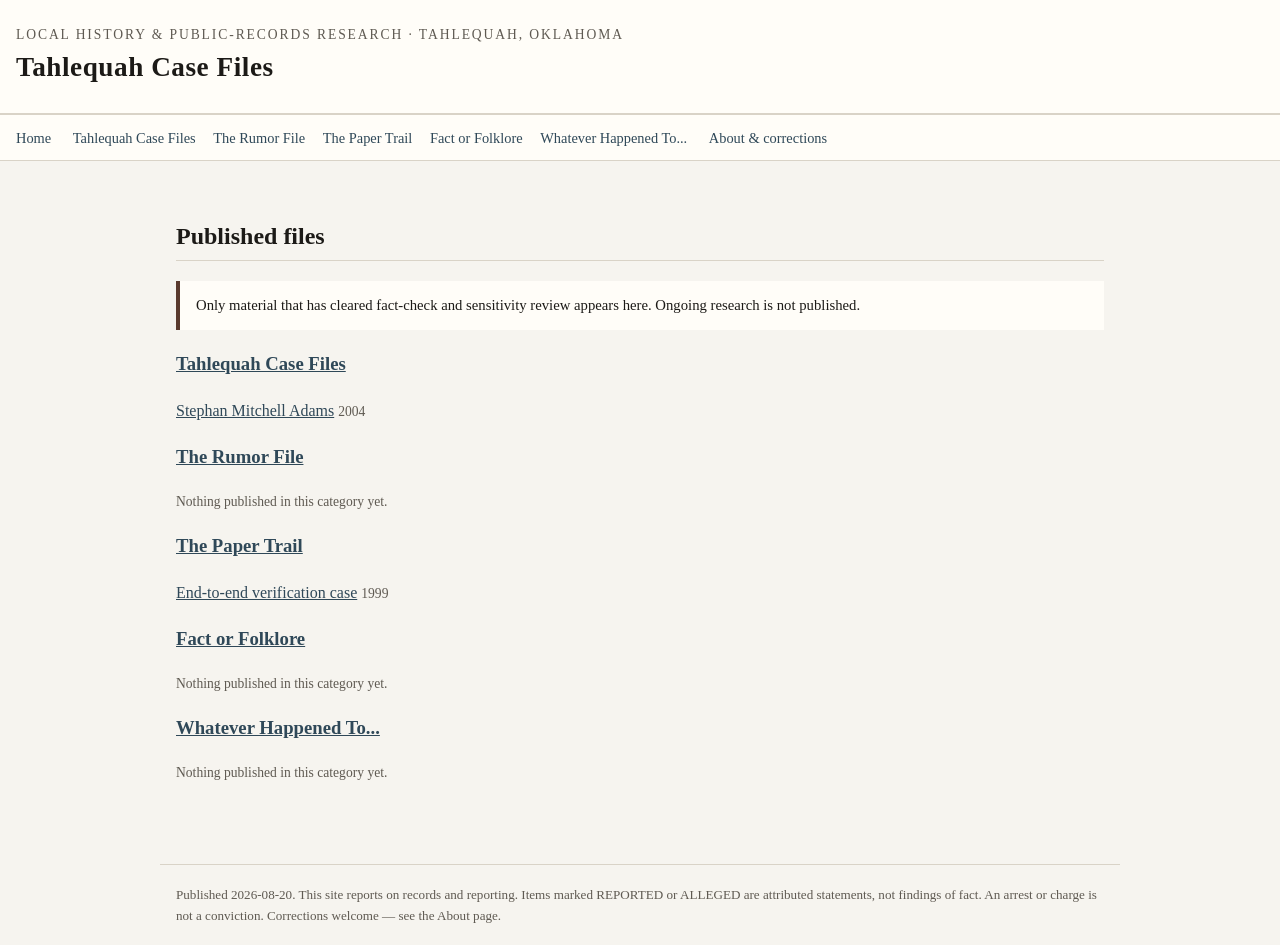
<file: index.html>
<!doctype html>
<html lang="en">
<head>
<meta charset="utf-8">
<meta name="viewport" content="width=device-width,initial-scale=1">
<title>Home — Tahlequah Case Files</title>
<link rel="stylesheet" href="assets/base.css">
</head>
<body>
<header class="site">
  <div class="tag">Local history &amp; public-records research · Tahlequah, Oklahoma</div>
  <h1>Tahlequah Case Files</h1>
</header>
<nav class="site">
  <a href="index.html">Home</a>
  <a href="category/tahlequah_case_files.html">Tahlequah Case Files</a><a href="category/the_rumor_file.html">The Rumor File</a><a href="category/the_paper_trail.html">The Paper Trail</a><a href="category/fact_or_folklore.html">Fact or Folklore</a><a href="category/whatever_happened_to.html">Whatever Happened To...</a>
  <a href="about.html">About &amp; corrections</a>
</nav>
<main>

<h2>Published files</h2>
<div class="notice">Only material that has cleared fact-check and sensitivity review
appears here. Ongoing research is not published.</div>

<h3><a href="category/tahlequah_case_files.html">Tahlequah Case Files</a></h3>
<ul class="plain">
<li><a href="cases/TCF-011.html">Stephan Mitchell Adams</a>
<span class="meta">2004</span></li>
</ul>

<h3><a href="category/the_rumor_file.html">The Rumor File</a></h3>
<ul class="plain"><li class="meta">Nothing published in this category yet.</li></ul>

<h3><a href="category/the_paper_trail.html">The Paper Trail</a></h3>
<ul class="plain">
<li><a href="cases/VERIFY-E2E.html">End-to-end verification case</a>
<span class="meta">1999</span></li>
</ul>

<h3><a href="category/fact_or_folklore.html">Fact or Folklore</a></h3>
<ul class="plain"><li class="meta">Nothing published in this category yet.</li></ul>

<h3><a href="category/whatever_happened_to.html">Whatever Happened To...</a></h3>
<ul class="plain"><li class="meta">Nothing published in this category yet.</li></ul>


</main>
<footer>
Published 2026-08-20. This site reports on records and reporting. Items marked
REPORTED or ALLEGED are attributed statements, not findings of fact. An arrest or charge
is not a conviction. Corrections welcome — see the About page.
</footer>
</body>
</html>
</file>
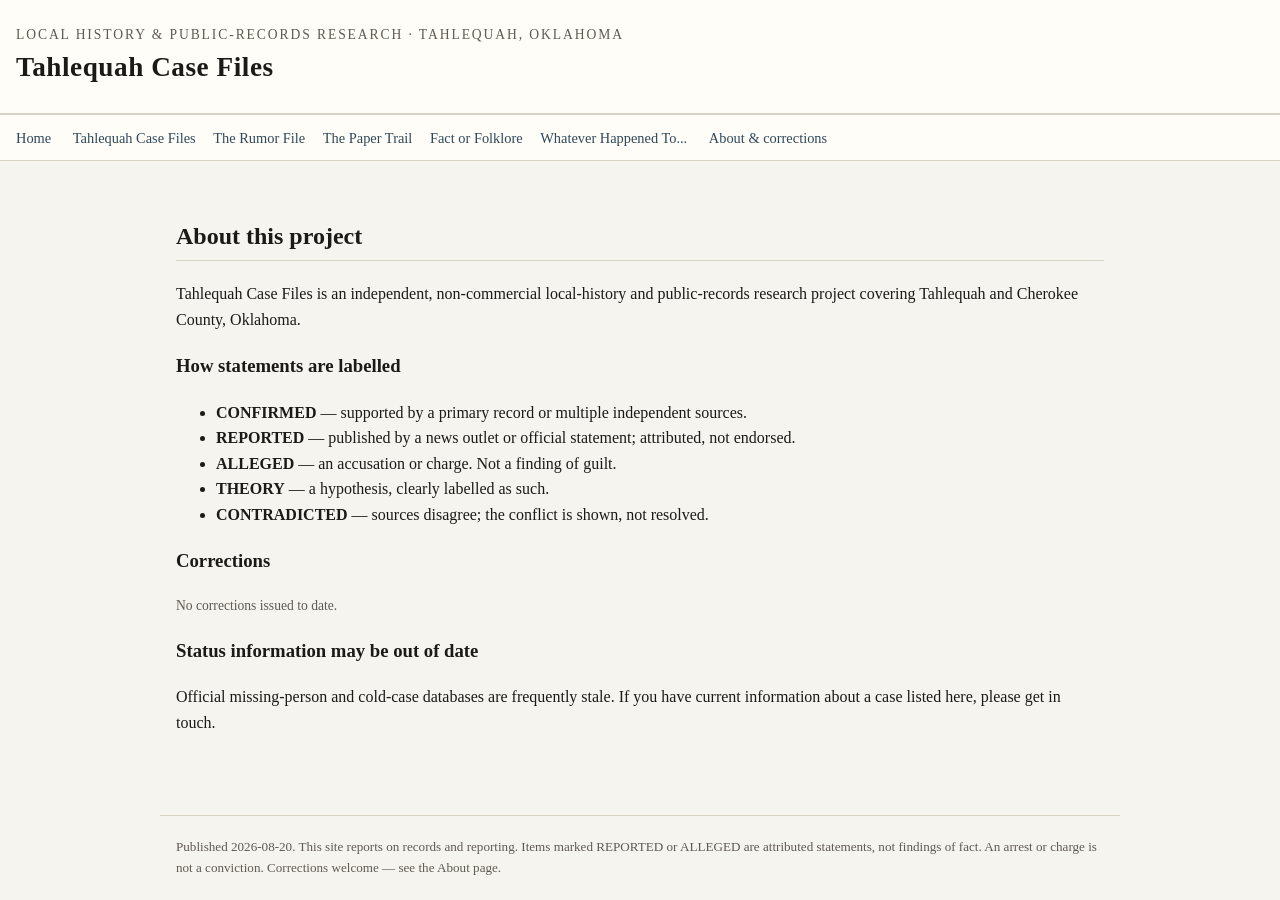
<file: about.html>
<!doctype html>
<html lang="en">
<head>
<meta charset="utf-8">
<meta name="viewport" content="width=device-width,initial-scale=1">
<title>About — Tahlequah Case Files</title>
<link rel="stylesheet" href="assets/base.css">
</head>
<body>
<header class="site">
  <div class="tag">Local history &amp; public-records research · Tahlequah, Oklahoma</div>
  <h1>Tahlequah Case Files</h1>
</header>
<nav class="site">
  <a href="index.html">Home</a>
  <a href="category/tahlequah_case_files.html">Tahlequah Case Files</a><a href="category/the_rumor_file.html">The Rumor File</a><a href="category/the_paper_trail.html">The Paper Trail</a><a href="category/fact_or_folklore.html">Fact or Folklore</a><a href="category/whatever_happened_to.html">Whatever Happened To...</a>
  <a href="about.html">About &amp; corrections</a>
</nav>
<main>

<h2>About this project</h2>
<p>Tahlequah Case Files is an independent, non-commercial local-history and
public-records research project covering Tahlequah and Cherokee County, Oklahoma.</p>
<h3>How statements are labelled</h3>
<ul>
<li><strong>CONFIRMED</strong> — supported by a primary record or multiple independent sources.</li>
<li><strong>REPORTED</strong> — published by a news outlet or official statement; attributed, not endorsed.</li>
<li><strong>ALLEGED</strong> — an accusation or charge. Not a finding of guilt.</li>
<li><strong>THEORY</strong> — a hypothesis, clearly labelled as such.</li>
<li><strong>CONTRADICTED</strong> — sources disagree; the conflict is shown, not resolved.</li>
</ul>
<h3>Corrections</h3>
<p class="meta">No corrections issued to date.</p>
<h3>Status information may be out of date</h3>
<p>Official missing-person and cold-case databases are frequently stale. If you have
current information about a case listed here, please get in touch.</p>

</main>
<footer>
Published 2026-08-20. This site reports on records and reporting. Items marked
REPORTED or ALLEGED are attributed statements, not findings of fact. An arrest or charge
is not a conviction. Corrections welcome — see the About page.
</footer>
</body>
</html>
</file>
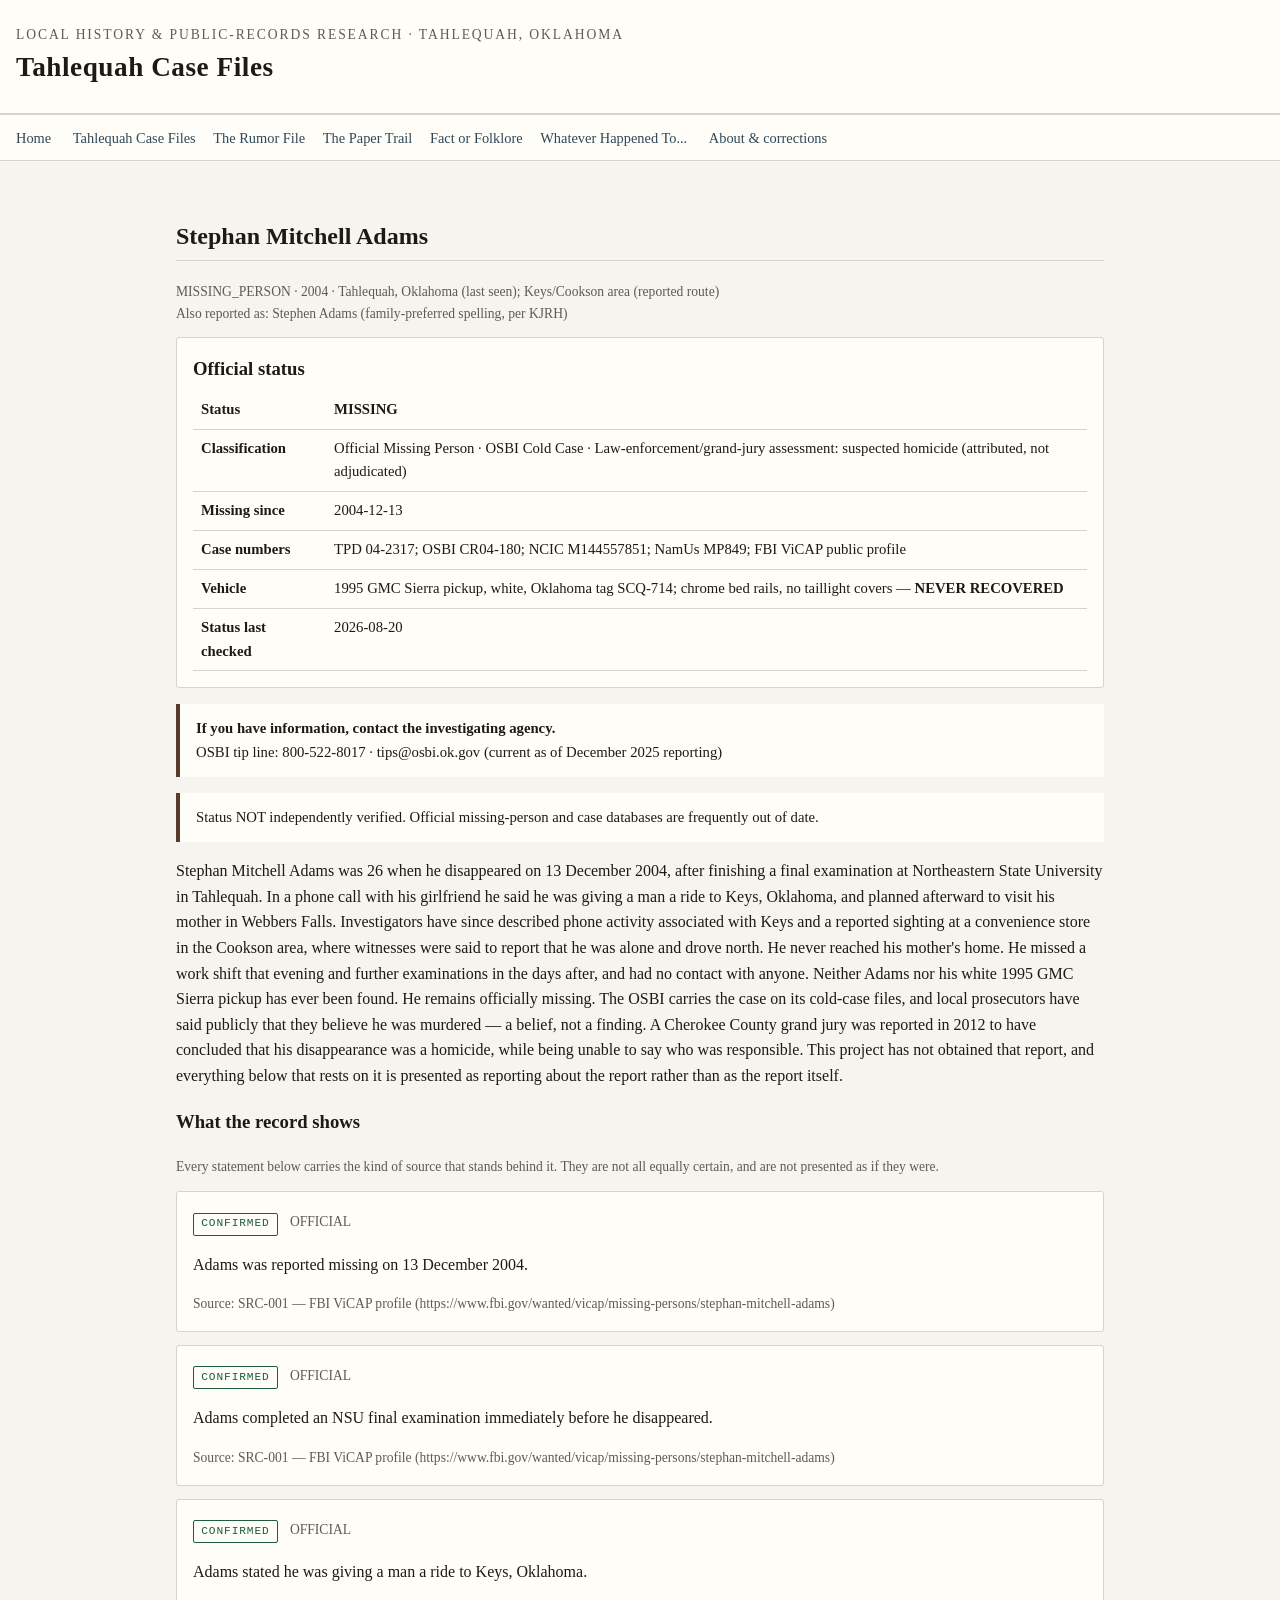
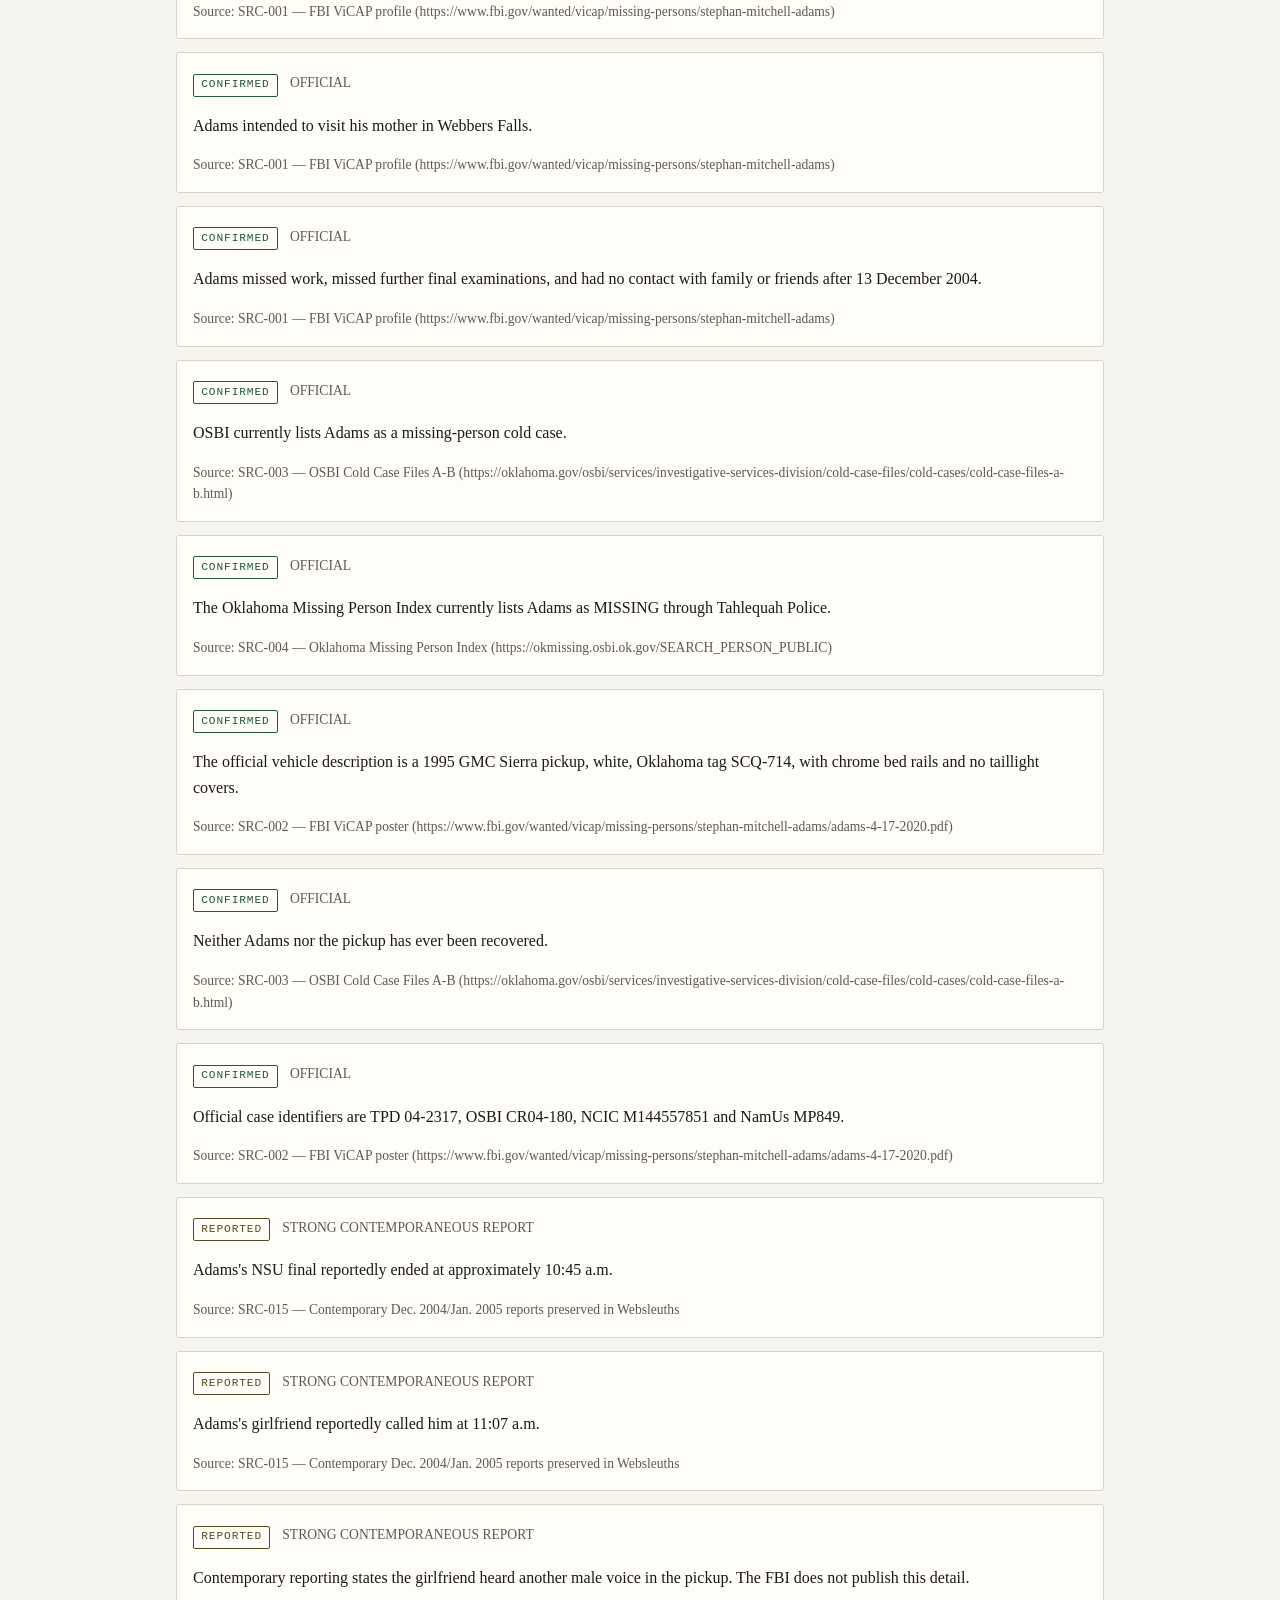
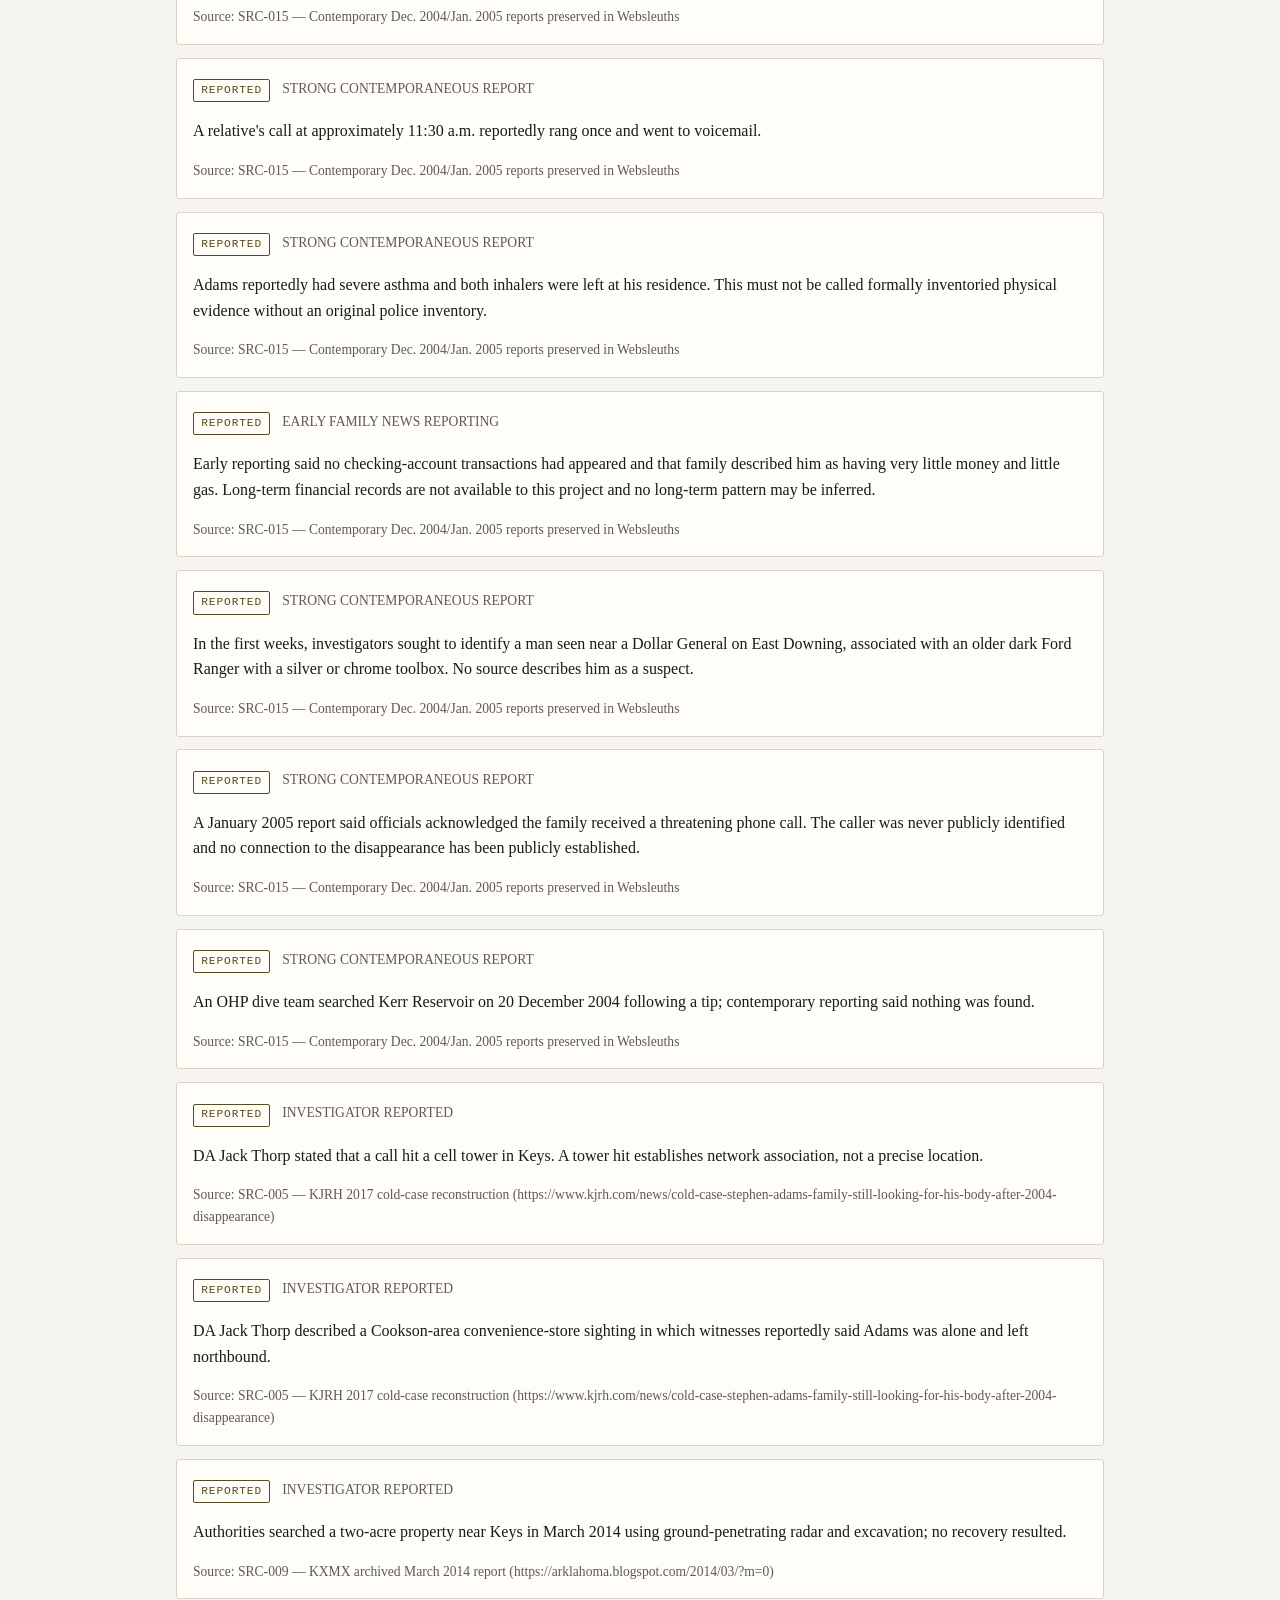
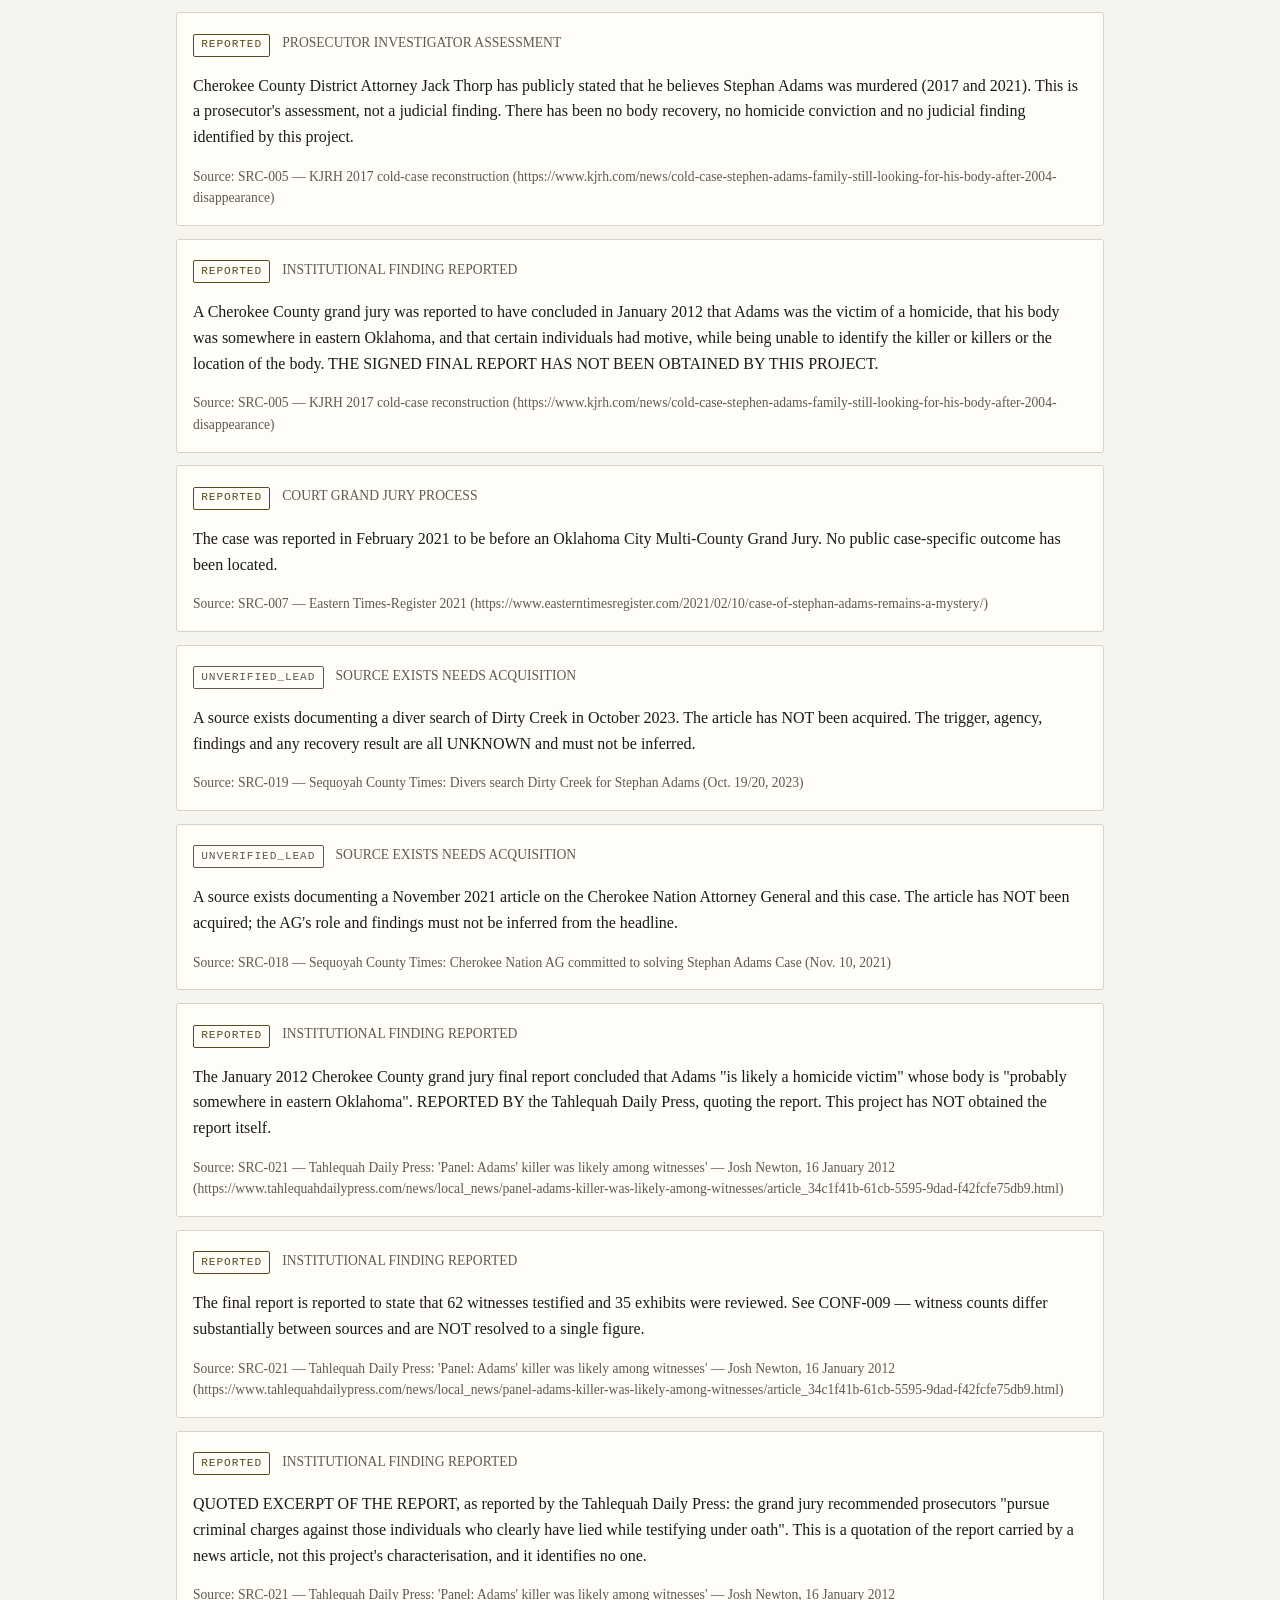
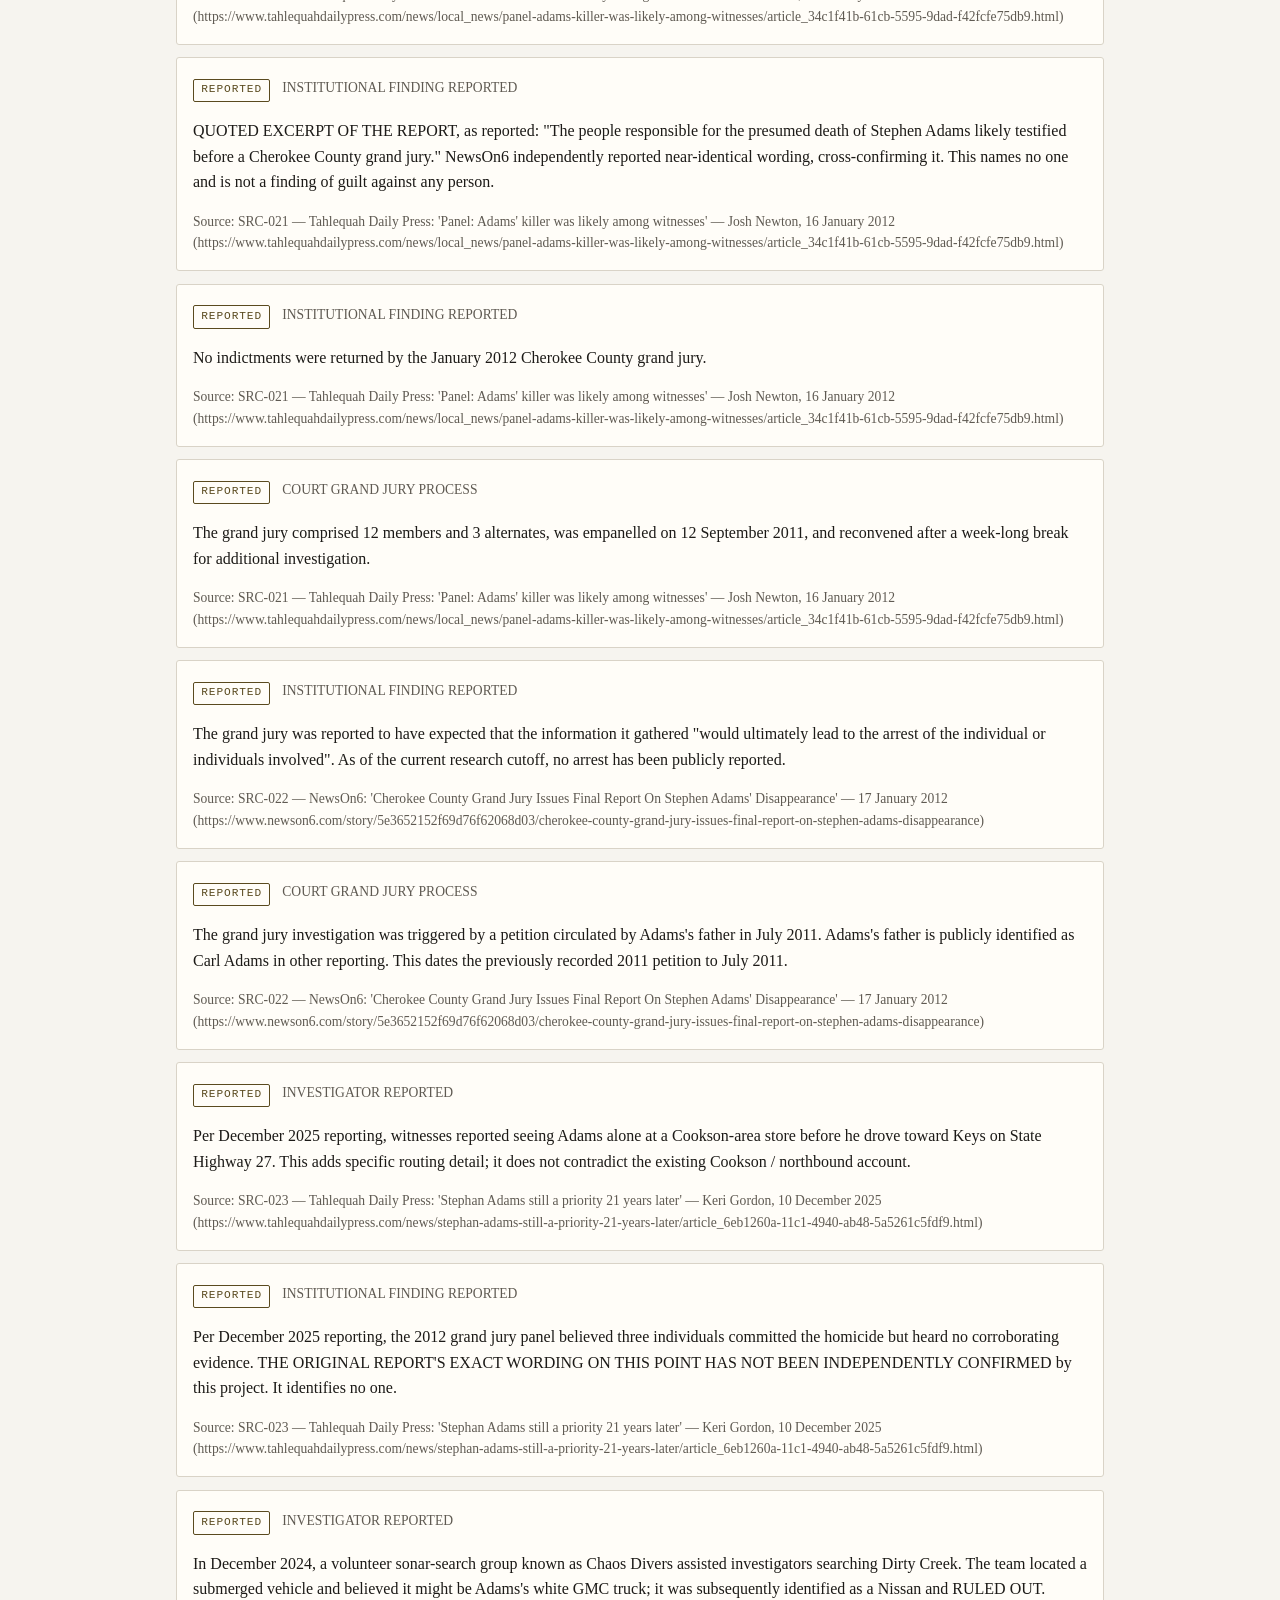
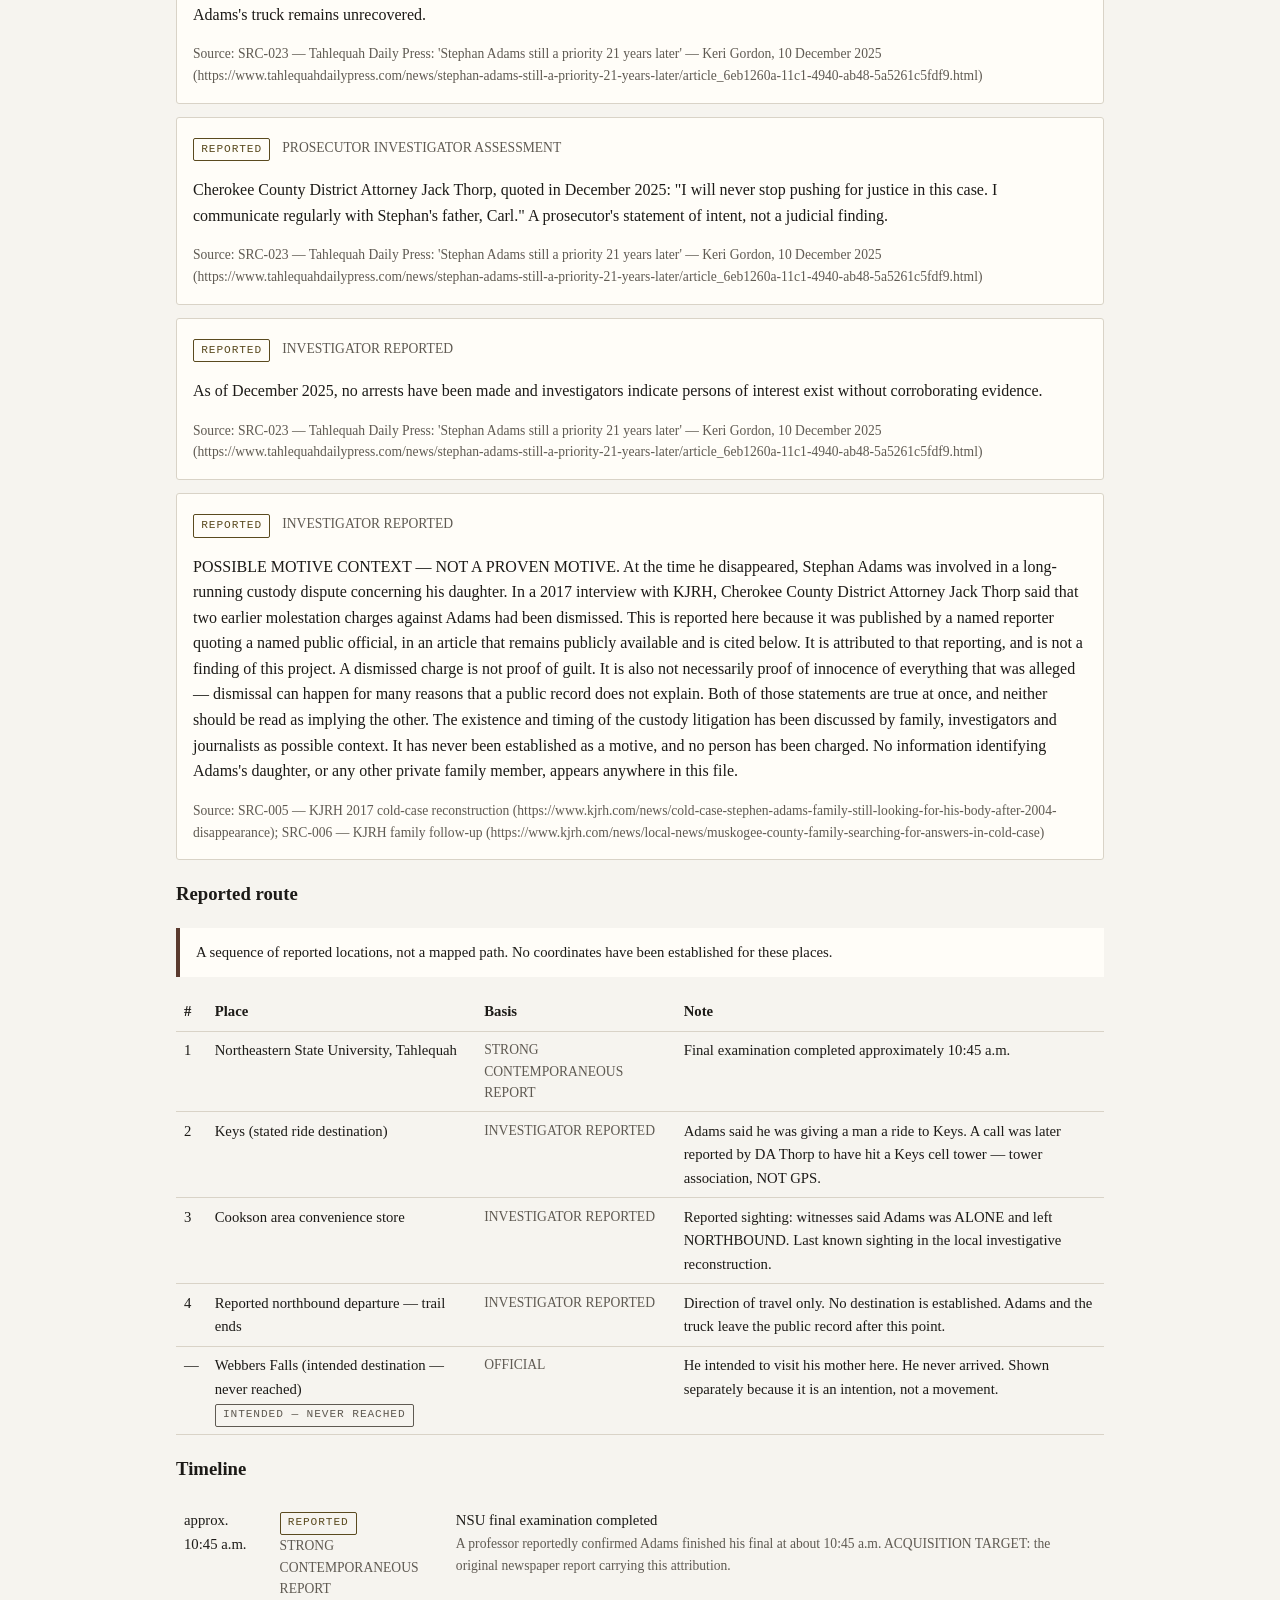
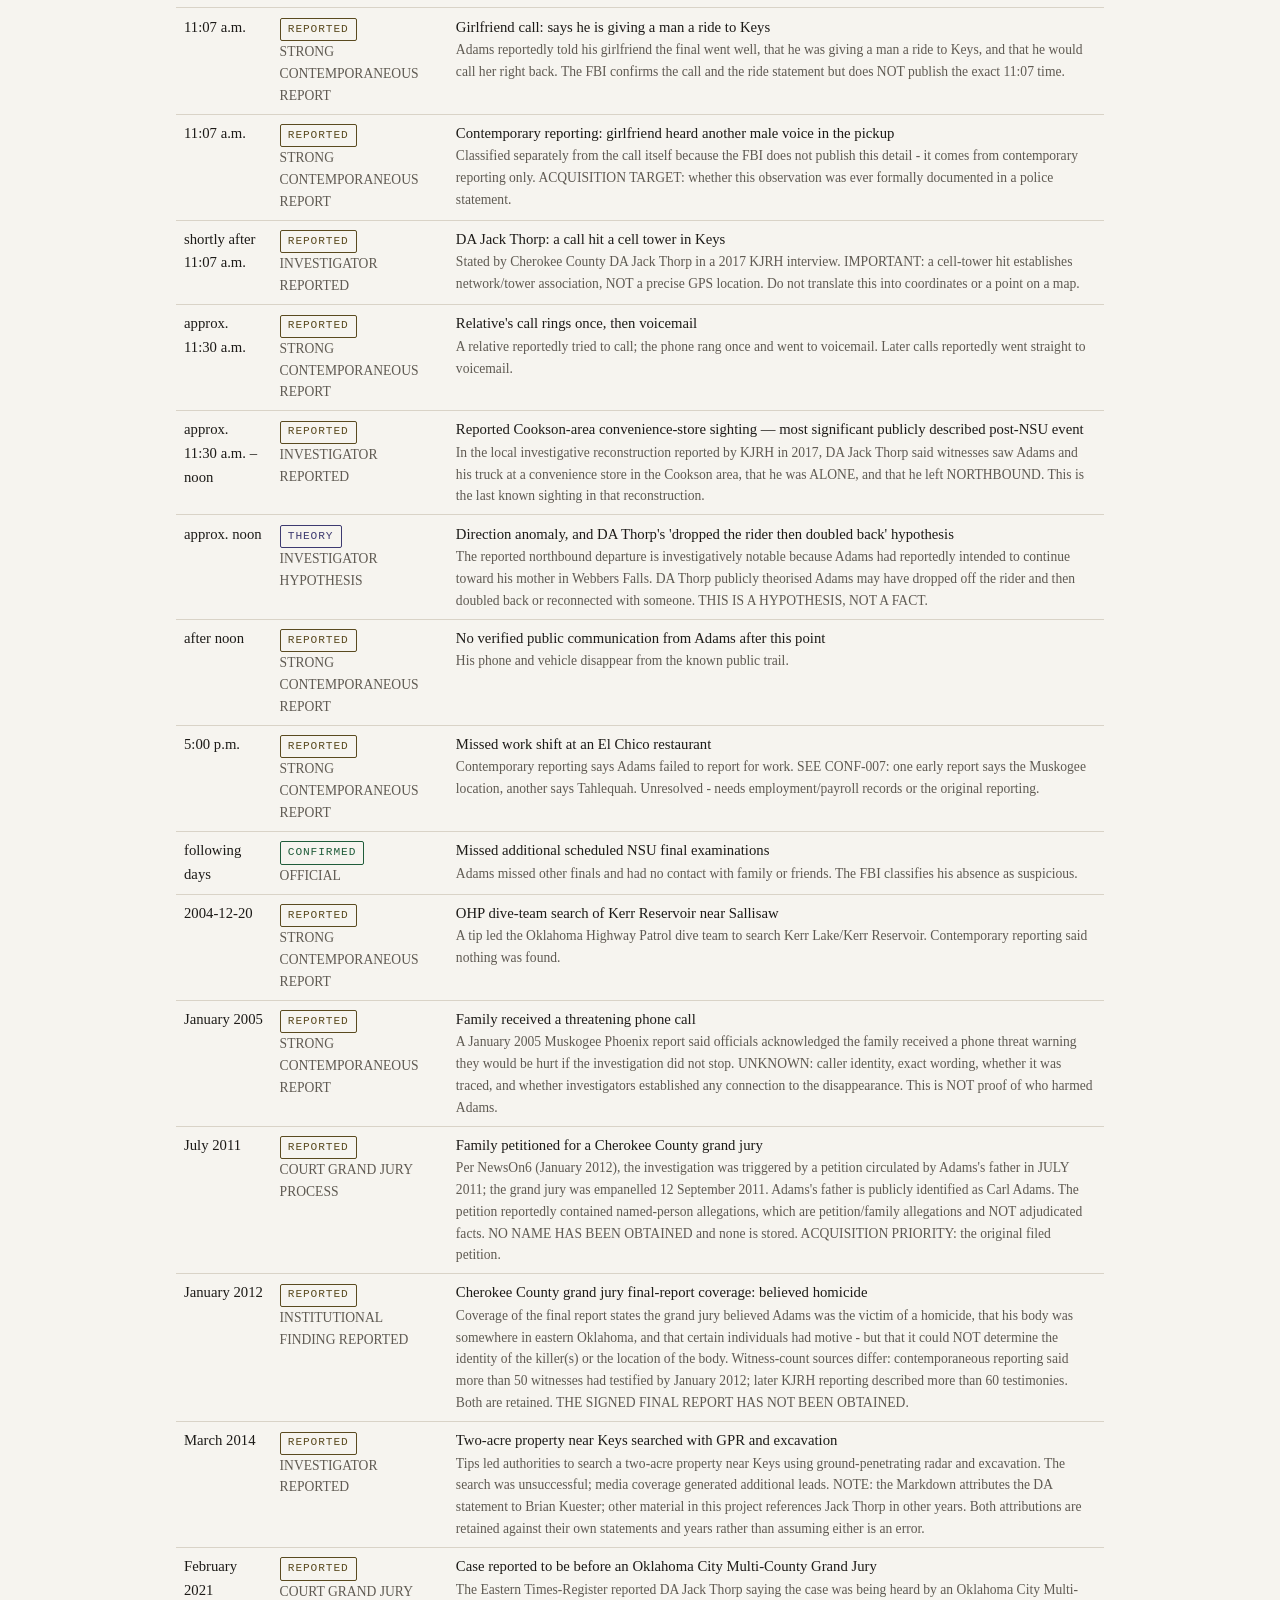
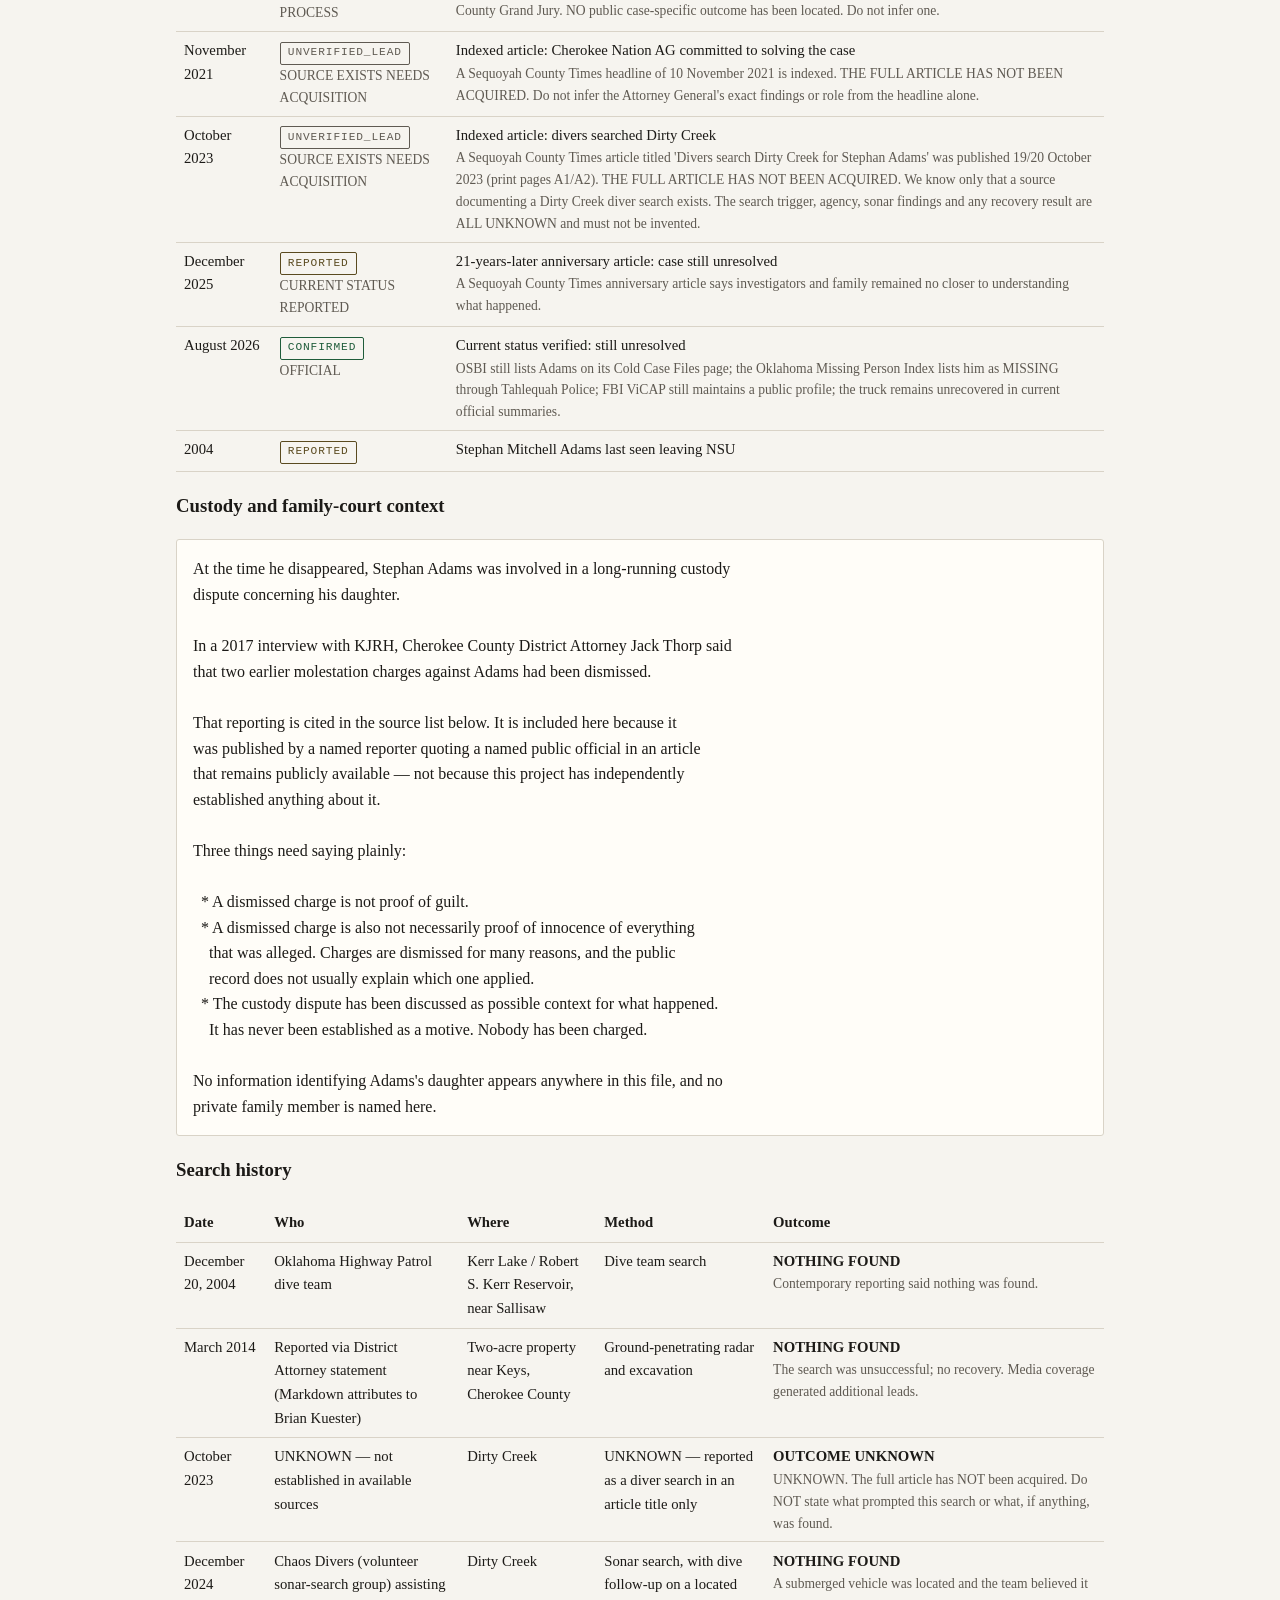
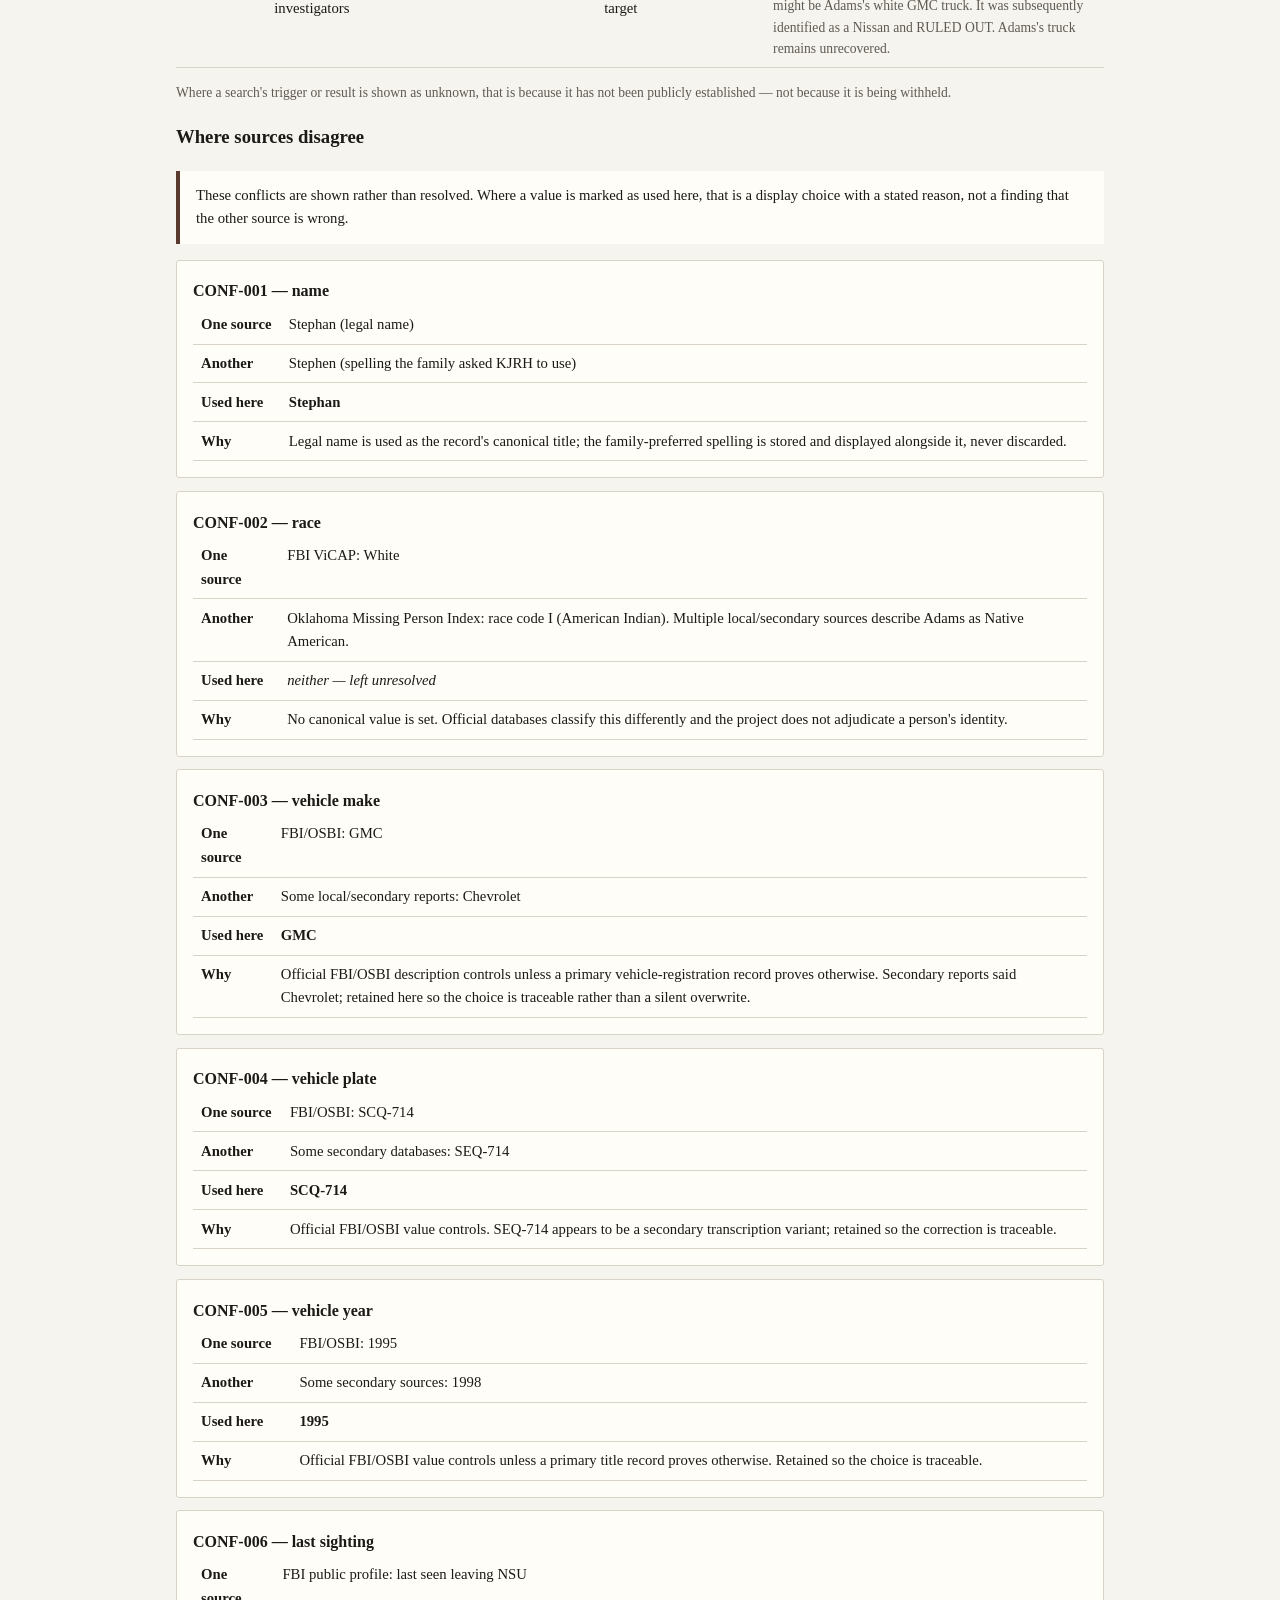
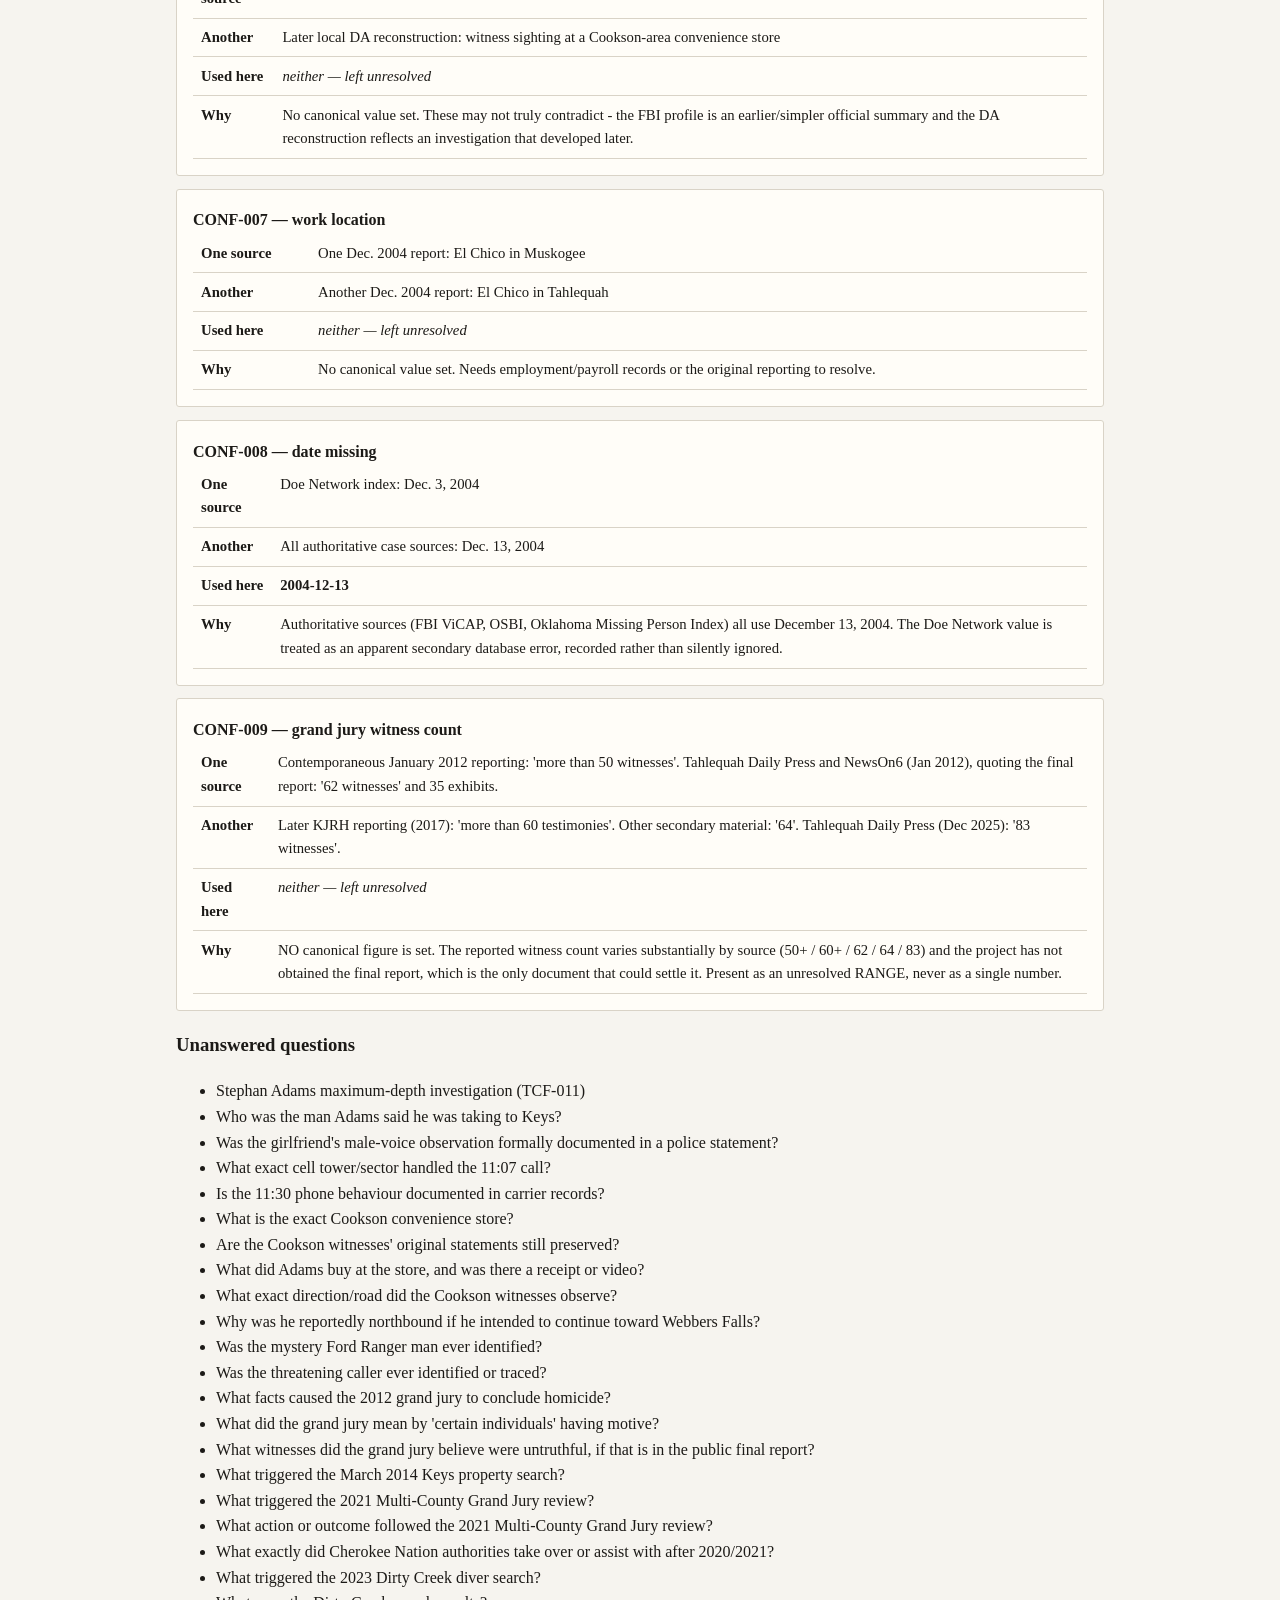
<file: cases/TCF-011.html>
<!doctype html>
<html lang="en">
<head>
<meta charset="utf-8">
<meta name="viewport" content="width=device-width,initial-scale=1">
<title>Stephan Mitchell Adams — Tahlequah Case Files</title>
<link rel="stylesheet" href="../assets/base.css">
</head>
<body>
<header class="site">
  <div class="tag">Local history &amp; public-records research · Tahlequah, Oklahoma</div>
  <h1>Tahlequah Case Files</h1>
</header>
<nav class="site">
  <a href="../index.html">Home</a>
  <a href="../category/tahlequah_case_files.html">Tahlequah Case Files</a><a href="../category/the_rumor_file.html">The Rumor File</a><a href="../category/the_paper_trail.html">The Paper Trail</a><a href="../category/fact_or_folklore.html">Fact or Folklore</a><a href="../category/whatever_happened_to.html">Whatever Happened To...</a>
  <a href="../about.html">About &amp; corrections</a>
</nav>
<main>

<h2>Stephan Mitchell Adams</h2>
<div class="meta">MISSING_PERSON · 2004 ·
Tahlequah, Oklahoma (last seen); Keys/Cookson area (reported route)
<br>Also reported as: Stephen Adams (family-preferred spelling, per KJRH)</div>


<div class="card"><h3 style="margin-top:0">Official status</h3>
<div class="wrap"><table>
<tr><th>Status</th><td><strong>MISSING</strong></td></tr>
<tr><th>Classification</th><td>Official Missing Person · OSBI Cold Case · Law-enforcement/grand-jury assessment: suspected homicide (attributed, not adjudicated)</td></tr>
<tr><th>Missing since</th><td>2004-12-13</td></tr>
<tr><th>Case numbers</th><td>TPD 04-2317; OSBI CR04-180; NCIC M144557851; NamUs MP849; FBI ViCAP public profile</td></tr>
<tr><th>Vehicle</th><td>1995 GMC Sierra pickup, white, Oklahoma tag SCQ-714; chrome bed rails, no taillight covers
 — <strong>NEVER RECOVERED</strong></td></tr>
<tr><th>Status last checked</th><td>2026-08-20</td></tr>
</table></div></div>



<div class="notice"><strong>If you have information, contact the investigating agency.</strong><br>
OSBI tip line: 800-522-8017 · tips@osbi.ok.gov (current as of December 2025 reporting)</div>


<div class="notice">Status NOT independently verified. Official missing-person and case databases are frequently out of date.</div>
<p>Stephan Mitchell Adams was 26 when he disappeared on 13 December 2004, after finishing a final examination at Northeastern State University in Tahlequah. In a phone call with his girlfriend he said he was giving a man a ride to Keys, Oklahoma, and planned afterward to visit his mother in Webbers Falls. Investigators have since described phone activity associated with Keys and a reported sighting at a convenience store in the Cookson area, where witnesses were said to report that he was alone and drove north.

He never reached his mother's home. He missed a work shift that evening and further examinations in the days after, and had no contact with anyone. Neither Adams nor his white 1995 GMC Sierra pickup has ever been found.

He remains officially missing. The OSBI carries the case on its cold-case files, and local prosecutors have said publicly that they believe he was murdered — a belief, not a finding. A Cherokee County grand jury was reported in 2012 to have concluded that his disappearance was a homicide, while being unable to say who was responsible. This project has not obtained that report, and everything below that rests on it is presented as reporting about the report rather than as the report itself.</p>

<h3>What the record shows</h3>
<p class="meta">Every statement below carries the kind of source that stands behind it.
They are not all equally certain, and are not presented as if they were.</p>

<div class="card">
<span class="tag-badge c-CONFIRMED">CONFIRMED</span>

<span class="meta" style="margin-left:.5rem">OFFICIAL</span>
<p>Adams was reported missing on 13 December 2004.</p>
<div class="meta">Source: SRC-001 — FBI ViCAP profile (https://www.fbi.gov/wanted/vicap/missing-persons/stephan-mitchell-adams)</div>
</div><div class="card">
<span class="tag-badge c-CONFIRMED">CONFIRMED</span>

<span class="meta" style="margin-left:.5rem">OFFICIAL</span>
<p>Adams completed an NSU final examination immediately before he disappeared.</p>
<div class="meta">Source: SRC-001 — FBI ViCAP profile (https://www.fbi.gov/wanted/vicap/missing-persons/stephan-mitchell-adams)</div>
</div><div class="card">
<span class="tag-badge c-CONFIRMED">CONFIRMED</span>

<span class="meta" style="margin-left:.5rem">OFFICIAL</span>
<p>Adams stated he was giving a man a ride to Keys, Oklahoma.</p>
<div class="meta">Source: SRC-001 — FBI ViCAP profile (https://www.fbi.gov/wanted/vicap/missing-persons/stephan-mitchell-adams)</div>
</div><div class="card">
<span class="tag-badge c-CONFIRMED">CONFIRMED</span>

<span class="meta" style="margin-left:.5rem">OFFICIAL</span>
<p>Adams intended to visit his mother in Webbers Falls.</p>
<div class="meta">Source: SRC-001 — FBI ViCAP profile (https://www.fbi.gov/wanted/vicap/missing-persons/stephan-mitchell-adams)</div>
</div><div class="card">
<span class="tag-badge c-CONFIRMED">CONFIRMED</span>

<span class="meta" style="margin-left:.5rem">OFFICIAL</span>
<p>Adams missed work, missed further final examinations, and had no contact with family or friends after 13 December 2004.</p>
<div class="meta">Source: SRC-001 — FBI ViCAP profile (https://www.fbi.gov/wanted/vicap/missing-persons/stephan-mitchell-adams)</div>
</div><div class="card">
<span class="tag-badge c-CONFIRMED">CONFIRMED</span>

<span class="meta" style="margin-left:.5rem">OFFICIAL</span>
<p>OSBI currently lists Adams as a missing-person cold case.</p>
<div class="meta">Source: SRC-003 — OSBI Cold Case Files A-B (https://oklahoma.gov/osbi/services/investigative-services-division/cold-case-files/cold-cases/cold-case-files-a-b.html)</div>
</div><div class="card">
<span class="tag-badge c-CONFIRMED">CONFIRMED</span>

<span class="meta" style="margin-left:.5rem">OFFICIAL</span>
<p>The Oklahoma Missing Person Index currently lists Adams as MISSING through Tahlequah Police.</p>
<div class="meta">Source: SRC-004 — Oklahoma Missing Person Index (https://okmissing.osbi.ok.gov/SEARCH_PERSON_PUBLIC)</div>
</div><div class="card">
<span class="tag-badge c-CONFIRMED">CONFIRMED</span>

<span class="meta" style="margin-left:.5rem">OFFICIAL</span>
<p>The official vehicle description is a 1995 GMC Sierra pickup, white, Oklahoma tag SCQ-714, with chrome bed rails and no taillight covers.</p>
<div class="meta">Source: SRC-002 — FBI ViCAP poster (https://www.fbi.gov/wanted/vicap/missing-persons/stephan-mitchell-adams/adams-4-17-2020.pdf)</div>
</div><div class="card">
<span class="tag-badge c-CONFIRMED">CONFIRMED</span>

<span class="meta" style="margin-left:.5rem">OFFICIAL</span>
<p>Neither Adams nor the pickup has ever been recovered.</p>
<div class="meta">Source: SRC-003 — OSBI Cold Case Files A-B (https://oklahoma.gov/osbi/services/investigative-services-division/cold-case-files/cold-cases/cold-case-files-a-b.html)</div>
</div><div class="card">
<span class="tag-badge c-CONFIRMED">CONFIRMED</span>

<span class="meta" style="margin-left:.5rem">OFFICIAL</span>
<p>Official case identifiers are TPD 04-2317, OSBI CR04-180, NCIC M144557851 and NamUs MP849.</p>
<div class="meta">Source: SRC-002 — FBI ViCAP poster (https://www.fbi.gov/wanted/vicap/missing-persons/stephan-mitchell-adams/adams-4-17-2020.pdf)</div>
</div><div class="card">
<span class="tag-badge c-REPORTED">REPORTED</span>

<span class="meta" style="margin-left:.5rem">STRONG CONTEMPORANEOUS REPORT</span>
<p>Adams's NSU final reportedly ended at approximately 10:45 a.m.</p>
<div class="meta">Source: SRC-015 — Contemporary Dec. 2004/Jan. 2005 reports preserved in Websleuths</div>
</div><div class="card">
<span class="tag-badge c-REPORTED">REPORTED</span>

<span class="meta" style="margin-left:.5rem">STRONG CONTEMPORANEOUS REPORT</span>
<p>Adams's girlfriend reportedly called him at 11:07 a.m.</p>
<div class="meta">Source: SRC-015 — Contemporary Dec. 2004/Jan. 2005 reports preserved in Websleuths</div>
</div><div class="card">
<span class="tag-badge c-REPORTED">REPORTED</span>

<span class="meta" style="margin-left:.5rem">STRONG CONTEMPORANEOUS REPORT</span>
<p>Contemporary reporting states the girlfriend heard another male voice in the pickup. The FBI does not publish this detail.</p>
<div class="meta">Source: SRC-015 — Contemporary Dec. 2004/Jan. 2005 reports preserved in Websleuths</div>
</div><div class="card">
<span class="tag-badge c-REPORTED">REPORTED</span>

<span class="meta" style="margin-left:.5rem">STRONG CONTEMPORANEOUS REPORT</span>
<p>A relative's call at approximately 11:30 a.m. reportedly rang once and went to voicemail.</p>
<div class="meta">Source: SRC-015 — Contemporary Dec. 2004/Jan. 2005 reports preserved in Websleuths</div>
</div><div class="card">
<span class="tag-badge c-REPORTED">REPORTED</span>

<span class="meta" style="margin-left:.5rem">STRONG CONTEMPORANEOUS REPORT</span>
<p>Adams reportedly had severe asthma and both inhalers were left at his residence. This must not be called formally inventoried physical evidence without an original police inventory.</p>
<div class="meta">Source: SRC-015 — Contemporary Dec. 2004/Jan. 2005 reports preserved in Websleuths</div>
</div><div class="card">
<span class="tag-badge c-REPORTED">REPORTED</span>

<span class="meta" style="margin-left:.5rem">EARLY FAMILY NEWS REPORTING</span>
<p>Early reporting said no checking-account transactions had appeared and that family described him as having very little money and little gas. Long-term financial records are not available to this project and no long-term pattern may be inferred.</p>
<div class="meta">Source: SRC-015 — Contemporary Dec. 2004/Jan. 2005 reports preserved in Websleuths</div>
</div><div class="card">
<span class="tag-badge c-REPORTED">REPORTED</span>

<span class="meta" style="margin-left:.5rem">STRONG CONTEMPORANEOUS REPORT</span>
<p>In the first weeks, investigators sought to identify a man seen near a Dollar General on East Downing, associated with an older dark Ford Ranger with a silver or chrome toolbox. No source describes him as a suspect.</p>
<div class="meta">Source: SRC-015 — Contemporary Dec. 2004/Jan. 2005 reports preserved in Websleuths</div>
</div><div class="card">
<span class="tag-badge c-REPORTED">REPORTED</span>

<span class="meta" style="margin-left:.5rem">STRONG CONTEMPORANEOUS REPORT</span>
<p>A January 2005 report said officials acknowledged the family received a threatening phone call. The caller was never publicly identified and no connection to the disappearance has been publicly established.</p>
<div class="meta">Source: SRC-015 — Contemporary Dec. 2004/Jan. 2005 reports preserved in Websleuths</div>
</div><div class="card">
<span class="tag-badge c-REPORTED">REPORTED</span>

<span class="meta" style="margin-left:.5rem">STRONG CONTEMPORANEOUS REPORT</span>
<p>An OHP dive team searched Kerr Reservoir on 20 December 2004 following a tip; contemporary reporting said nothing was found.</p>
<div class="meta">Source: SRC-015 — Contemporary Dec. 2004/Jan. 2005 reports preserved in Websleuths</div>
</div><div class="card">
<span class="tag-badge c-REPORTED">REPORTED</span>

<span class="meta" style="margin-left:.5rem">INVESTIGATOR REPORTED</span>
<p>DA Jack Thorp stated that a call hit a cell tower in Keys. A tower hit establishes network association, not a precise location.</p>
<div class="meta">Source: SRC-005 — KJRH 2017 cold-case reconstruction (https://www.kjrh.com/news/cold-case-stephen-adams-family-still-looking-for-his-body-after-2004-disappearance)</div>
</div><div class="card">
<span class="tag-badge c-REPORTED">REPORTED</span>

<span class="meta" style="margin-left:.5rem">INVESTIGATOR REPORTED</span>
<p>DA Jack Thorp described a Cookson-area convenience-store sighting in which witnesses reportedly said Adams was alone and left northbound.</p>
<div class="meta">Source: SRC-005 — KJRH 2017 cold-case reconstruction (https://www.kjrh.com/news/cold-case-stephen-adams-family-still-looking-for-his-body-after-2004-disappearance)</div>
</div><div class="card">
<span class="tag-badge c-REPORTED">REPORTED</span>

<span class="meta" style="margin-left:.5rem">INVESTIGATOR REPORTED</span>
<p>Authorities searched a two-acre property near Keys in March 2014 using ground-penetrating radar and excavation; no recovery resulted.</p>
<div class="meta">Source: SRC-009 — KXMX archived March 2014 report (https://arklahoma.blogspot.com/2014/03/?m=0)</div>
</div><div class="card">
<span class="tag-badge c-REPORTED">REPORTED</span>

<span class="meta" style="margin-left:.5rem">PROSECUTOR INVESTIGATOR ASSESSMENT</span>
<p>Cherokee County District Attorney Jack Thorp has publicly stated that he believes Stephan Adams was murdered (2017 and 2021). This is a prosecutor's assessment, not a judicial finding. There has been no body recovery, no homicide conviction and no judicial finding identified by this project.</p>
<div class="meta">Source: SRC-005 — KJRH 2017 cold-case reconstruction (https://www.kjrh.com/news/cold-case-stephen-adams-family-still-looking-for-his-body-after-2004-disappearance)</div>
</div><div class="card">
<span class="tag-badge c-REPORTED">REPORTED</span>

<span class="meta" style="margin-left:.5rem">INSTITUTIONAL FINDING REPORTED</span>
<p>A Cherokee County grand jury was reported to have concluded in January 2012 that Adams was the victim of a homicide, that his body was somewhere in eastern Oklahoma, and that certain individuals had motive, while being unable to identify the killer or killers or the location of the body. THE SIGNED FINAL REPORT HAS NOT BEEN OBTAINED BY THIS PROJECT.</p>
<div class="meta">Source: SRC-005 — KJRH 2017 cold-case reconstruction (https://www.kjrh.com/news/cold-case-stephen-adams-family-still-looking-for-his-body-after-2004-disappearance)</div>
</div><div class="card">
<span class="tag-badge c-REPORTED">REPORTED</span>

<span class="meta" style="margin-left:.5rem">COURT GRAND JURY PROCESS</span>
<p>The case was reported in February 2021 to be before an Oklahoma City Multi-County Grand Jury. No public case-specific outcome has been located.</p>
<div class="meta">Source: SRC-007 — Eastern Times-Register 2021 (https://www.easterntimesregister.com/2021/02/10/case-of-stephan-adams-remains-a-mystery/)</div>
</div><div class="card">
<span class="tag-badge c-UNVERIFIED_LEAD">UNVERIFIED_LEAD</span>

<span class="meta" style="margin-left:.5rem">SOURCE EXISTS NEEDS ACQUISITION</span>
<p>A source exists documenting a diver search of Dirty Creek in October 2023. The article has NOT been acquired. The trigger, agency, findings and any recovery result are all UNKNOWN and must not be inferred.</p>
<div class="meta">Source: SRC-019 — Sequoyah County Times: Divers search Dirty Creek for Stephan Adams (Oct. 19/20, 2023)</div>
</div><div class="card">
<span class="tag-badge c-UNVERIFIED_LEAD">UNVERIFIED_LEAD</span>

<span class="meta" style="margin-left:.5rem">SOURCE EXISTS NEEDS ACQUISITION</span>
<p>A source exists documenting a November 2021 article on the Cherokee Nation Attorney General and this case. The article has NOT been acquired; the AG's role and findings must not be inferred from the headline.</p>
<div class="meta">Source: SRC-018 — Sequoyah County Times: Cherokee Nation AG committed to solving Stephan Adams Case (Nov. 10, 2021)</div>
</div><div class="card">
<span class="tag-badge c-REPORTED">REPORTED</span>

<span class="meta" style="margin-left:.5rem">INSTITUTIONAL FINDING REPORTED</span>
<p>The January 2012 Cherokee County grand jury final report concluded that Adams "is likely a homicide victim" whose body is "probably somewhere in eastern Oklahoma". REPORTED BY the Tahlequah Daily Press, quoting the report. This project has NOT obtained the report itself.</p>
<div class="meta">Source: SRC-021 — Tahlequah Daily Press: 'Panel: Adams' killer was likely among witnesses' — Josh Newton, 16 January 2012 (https://www.tahlequahdailypress.com/news/local_news/panel-adams-killer-was-likely-among-witnesses/article_34c1f41b-61cb-5595-9dad-f42fcfe75db9.html)</div>
</div><div class="card">
<span class="tag-badge c-REPORTED">REPORTED</span>

<span class="meta" style="margin-left:.5rem">INSTITUTIONAL FINDING REPORTED</span>
<p>The final report is reported to state that 62 witnesses testified and 35 exhibits were reviewed. See CONF-009 — witness counts differ substantially between sources and are NOT resolved to a single figure.</p>
<div class="meta">Source: SRC-021 — Tahlequah Daily Press: 'Panel: Adams' killer was likely among witnesses' — Josh Newton, 16 January 2012 (https://www.tahlequahdailypress.com/news/local_news/panel-adams-killer-was-likely-among-witnesses/article_34c1f41b-61cb-5595-9dad-f42fcfe75db9.html)</div>
</div><div class="card">
<span class="tag-badge c-REPORTED">REPORTED</span>

<span class="meta" style="margin-left:.5rem">INSTITUTIONAL FINDING REPORTED</span>
<p>QUOTED EXCERPT OF THE REPORT, as reported by the Tahlequah Daily Press: the grand jury recommended prosecutors "pursue criminal charges against those individuals who clearly have lied while testifying under oath". This is a quotation of the report carried by a news article, not this project's characterisation, and it identifies no one.</p>
<div class="meta">Source: SRC-021 — Tahlequah Daily Press: 'Panel: Adams' killer was likely among witnesses' — Josh Newton, 16 January 2012 (https://www.tahlequahdailypress.com/news/local_news/panel-adams-killer-was-likely-among-witnesses/article_34c1f41b-61cb-5595-9dad-f42fcfe75db9.html)</div>
</div><div class="card">
<span class="tag-badge c-REPORTED">REPORTED</span>

<span class="meta" style="margin-left:.5rem">INSTITUTIONAL FINDING REPORTED</span>
<p>QUOTED EXCERPT OF THE REPORT, as reported: "The people responsible for the presumed death of Stephen Adams likely testified before a Cherokee County grand jury." NewsOn6 independently reported near-identical wording, cross-confirming it. This names no one and is not a finding of guilt against any person.</p>
<div class="meta">Source: SRC-021 — Tahlequah Daily Press: 'Panel: Adams' killer was likely among witnesses' — Josh Newton, 16 January 2012 (https://www.tahlequahdailypress.com/news/local_news/panel-adams-killer-was-likely-among-witnesses/article_34c1f41b-61cb-5595-9dad-f42fcfe75db9.html)</div>
</div><div class="card">
<span class="tag-badge c-REPORTED">REPORTED</span>

<span class="meta" style="margin-left:.5rem">INSTITUTIONAL FINDING REPORTED</span>
<p>No indictments were returned by the January 2012 Cherokee County grand jury.</p>
<div class="meta">Source: SRC-021 — Tahlequah Daily Press: 'Panel: Adams' killer was likely among witnesses' — Josh Newton, 16 January 2012 (https://www.tahlequahdailypress.com/news/local_news/panel-adams-killer-was-likely-among-witnesses/article_34c1f41b-61cb-5595-9dad-f42fcfe75db9.html)</div>
</div><div class="card">
<span class="tag-badge c-REPORTED">REPORTED</span>

<span class="meta" style="margin-left:.5rem">COURT GRAND JURY PROCESS</span>
<p>The grand jury comprised 12 members and 3 alternates, was empanelled on 12 September 2011, and reconvened after a week-long break for additional investigation.</p>
<div class="meta">Source: SRC-021 — Tahlequah Daily Press: 'Panel: Adams' killer was likely among witnesses' — Josh Newton, 16 January 2012 (https://www.tahlequahdailypress.com/news/local_news/panel-adams-killer-was-likely-among-witnesses/article_34c1f41b-61cb-5595-9dad-f42fcfe75db9.html)</div>
</div><div class="card">
<span class="tag-badge c-REPORTED">REPORTED</span>

<span class="meta" style="margin-left:.5rem">INSTITUTIONAL FINDING REPORTED</span>
<p>The grand jury was reported to have expected that the information it gathered "would ultimately lead to the arrest of the individual or individuals involved". As of the current research cutoff, no arrest has been publicly reported.</p>
<div class="meta">Source: SRC-022 — NewsOn6: 'Cherokee County Grand Jury Issues Final Report On Stephen Adams' Disappearance' — 17 January 2012 (https://www.newson6.com/story/5e3652152f69d76f62068d03/cherokee-county-grand-jury-issues-final-report-on-stephen-adams-disappearance)</div>
</div><div class="card">
<span class="tag-badge c-REPORTED">REPORTED</span>

<span class="meta" style="margin-left:.5rem">COURT GRAND JURY PROCESS</span>
<p>The grand jury investigation was triggered by a petition circulated by Adams's father in July 2011. Adams's father is publicly identified as Carl Adams in other reporting. This dates the previously recorded 2011 petition to July 2011.</p>
<div class="meta">Source: SRC-022 — NewsOn6: 'Cherokee County Grand Jury Issues Final Report On Stephen Adams' Disappearance' — 17 January 2012 (https://www.newson6.com/story/5e3652152f69d76f62068d03/cherokee-county-grand-jury-issues-final-report-on-stephen-adams-disappearance)</div>
</div><div class="card">
<span class="tag-badge c-REPORTED">REPORTED</span>

<span class="meta" style="margin-left:.5rem">INVESTIGATOR REPORTED</span>
<p>Per December 2025 reporting, witnesses reported seeing Adams alone at a Cookson-area store before he drove toward Keys on State Highway 27. This adds specific routing detail; it does not contradict the existing Cookson / northbound account.</p>
<div class="meta">Source: SRC-023 — Tahlequah Daily Press: 'Stephan Adams still a priority 21 years later' — Keri Gordon, 10 December 2025 (https://www.tahlequahdailypress.com/news/stephan-adams-still-a-priority-21-years-later/article_6eb1260a-11c1-4940-ab48-5a5261c5fdf9.html)</div>
</div><div class="card">
<span class="tag-badge c-REPORTED">REPORTED</span>

<span class="meta" style="margin-left:.5rem">INSTITUTIONAL FINDING REPORTED</span>
<p>Per December 2025 reporting, the 2012 grand jury panel believed three individuals committed the homicide but heard no corroborating evidence. THE ORIGINAL REPORT'S EXACT WORDING ON THIS POINT HAS NOT BEEN INDEPENDENTLY CONFIRMED by this project. It identifies no one.</p>
<div class="meta">Source: SRC-023 — Tahlequah Daily Press: 'Stephan Adams still a priority 21 years later' — Keri Gordon, 10 December 2025 (https://www.tahlequahdailypress.com/news/stephan-adams-still-a-priority-21-years-later/article_6eb1260a-11c1-4940-ab48-5a5261c5fdf9.html)</div>
</div><div class="card">
<span class="tag-badge c-REPORTED">REPORTED</span>

<span class="meta" style="margin-left:.5rem">INVESTIGATOR REPORTED</span>
<p>In December 2024, a volunteer sonar-search group known as Chaos Divers assisted investigators searching Dirty Creek. The team located a submerged vehicle and believed it might be Adams's white GMC truck; it was subsequently identified as a Nissan and RULED OUT. Adams's truck remains unrecovered.</p>
<div class="meta">Source: SRC-023 — Tahlequah Daily Press: 'Stephan Adams still a priority 21 years later' — Keri Gordon, 10 December 2025 (https://www.tahlequahdailypress.com/news/stephan-adams-still-a-priority-21-years-later/article_6eb1260a-11c1-4940-ab48-5a5261c5fdf9.html)</div>
</div><div class="card">
<span class="tag-badge c-REPORTED">REPORTED</span>

<span class="meta" style="margin-left:.5rem">PROSECUTOR INVESTIGATOR ASSESSMENT</span>
<p>Cherokee County District Attorney Jack Thorp, quoted in December 2025: "I will never stop pushing for justice in this case. I communicate regularly with Stephan's father, Carl." A prosecutor's statement of intent, not a judicial finding.</p>
<div class="meta">Source: SRC-023 — Tahlequah Daily Press: 'Stephan Adams still a priority 21 years later' — Keri Gordon, 10 December 2025 (https://www.tahlequahdailypress.com/news/stephan-adams-still-a-priority-21-years-later/article_6eb1260a-11c1-4940-ab48-5a5261c5fdf9.html)</div>
</div><div class="card">
<span class="tag-badge c-REPORTED">REPORTED</span>

<span class="meta" style="margin-left:.5rem">INVESTIGATOR REPORTED</span>
<p>As of December 2025, no arrests have been made and investigators indicate persons of interest exist without corroborating evidence.</p>
<div class="meta">Source: SRC-023 — Tahlequah Daily Press: 'Stephan Adams still a priority 21 years later' — Keri Gordon, 10 December 2025 (https://www.tahlequahdailypress.com/news/stephan-adams-still-a-priority-21-years-later/article_6eb1260a-11c1-4940-ab48-5a5261c5fdf9.html)</div>
</div><div class="card">
<span class="tag-badge c-REPORTED">REPORTED</span>

<span class="meta" style="margin-left:.5rem">INVESTIGATOR REPORTED</span>
<p>POSSIBLE MOTIVE CONTEXT — NOT A PROVEN MOTIVE. At the time he disappeared, Stephan Adams was involved in a long-running custody dispute concerning his daughter. In a 2017 interview with KJRH, Cherokee County District Attorney Jack Thorp said that two earlier molestation charges against Adams had been dismissed.

This is reported here because it was published by a named reporter quoting a named public official, in an article that remains publicly available and is cited below. It is attributed to that reporting, and is not a finding of this project.

A dismissed charge is not proof of guilt. It is also not necessarily proof of innocence of everything that was alleged — dismissal can happen for many reasons that a public record does not explain. Both of those statements are true at once, and neither should be read as implying the other.

The existence and timing of the custody litigation has been discussed by family, investigators and journalists as possible context. It has never been established as a motive, and no person has been charged. No information identifying Adams's daughter, or any other private family member, appears anywhere in this file.</p>
<div class="meta">Source: SRC-005 — KJRH 2017 cold-case reconstruction (https://www.kjrh.com/news/cold-case-stephen-adams-family-still-looking-for-his-body-after-2004-disappearance); SRC-006 — KJRH family follow-up (https://www.kjrh.com/news/local-news/muskogee-county-family-searching-for-answers-in-cold-case)</div>
</div>


<h3>Reported route</h3>
<div class="notice">A sequence of reported locations, not a mapped path. No coordinates
have been established for these places.</div>
<div class="wrap"><table>
<tr><th>#</th><th>Place</th><th>Basis</th><th>Note</th></tr>
<tr>
<td>1</td>
<td>Northeastern State University, Tahlequah</td>
<td class="meta">STRONG CONTEMPORANEOUS REPORT</td>
<td>Final examination completed approximately 10:45 a.m.</td></tr><tr>
<td>2</td>
<td>Keys (stated ride destination)</td>
<td class="meta">INVESTIGATOR REPORTED</td>
<td>Adams said he was giving a man a ride to Keys. A call was later reported by DA Thorp to have hit a Keys cell tower — tower association, NOT GPS.</td></tr><tr>
<td>3</td>
<td>Cookson area convenience store</td>
<td class="meta">INVESTIGATOR REPORTED</td>
<td>Reported sighting: witnesses said Adams was ALONE and left NORTHBOUND. Last known sighting in the local investigative reconstruction.</td></tr><tr>
<td>4</td>
<td>Reported northbound departure — trail ends</td>
<td class="meta">INVESTIGATOR REPORTED</td>
<td>Direction of travel only. No destination is established. Adams and the truck leave the public record after this point.</td></tr><tr>
<td>—</td>
<td>Webbers Falls (intended destination — never reached)
 <span class="tag-badge c-UNKNOWN">INTENDED — NEVER REACHED</span></td>
<td class="meta">OFFICIAL</td>
<td>He intended to visit his mother here. He never arrived. Shown separately because it is an intention, not a movement.</td></tr>
</table></div>


<h3>Timeline</h3><div class="wrap"><table>
<tr>
<td>approx. 10:45 a.m.</td>
<td><span class="tag-badge c-REPORTED">REPORTED</span>

<div class="meta">STRONG CONTEMPORANEOUS REPORT</div></td>
<td>NSU final examination completed<div class="meta">A professor reportedly confirmed Adams finished his final at about 10:45 a.m. ACQUISITION TARGET: the original newspaper report carrying this attribution.</div></td>
</tr><tr>
<td>11:07 a.m.</td>
<td><span class="tag-badge c-REPORTED">REPORTED</span>

<div class="meta">STRONG CONTEMPORANEOUS REPORT</div></td>
<td>Girlfriend call: says he is giving a man a ride to Keys<div class="meta">Adams reportedly told his girlfriend the final went well, that he was giving a man a ride to Keys, and that he would call her right back. The FBI confirms the call and the ride statement but does NOT publish the exact 11:07 time.</div></td>
</tr><tr>
<td>11:07 a.m.</td>
<td><span class="tag-badge c-REPORTED">REPORTED</span>

<div class="meta">STRONG CONTEMPORANEOUS REPORT</div></td>
<td>Contemporary reporting: girlfriend heard another male voice in the pickup<div class="meta">Classified separately from the call itself because the FBI does not publish this detail - it comes from contemporary reporting only. ACQUISITION TARGET: whether this observation was ever formally documented in a police statement.</div></td>
</tr><tr>
<td>shortly after 11:07 a.m.</td>
<td><span class="tag-badge c-REPORTED">REPORTED</span>

<div class="meta">INVESTIGATOR REPORTED</div></td>
<td>DA Jack Thorp: a call hit a cell tower in Keys<div class="meta">Stated by Cherokee County DA Jack Thorp in a 2017 KJRH interview. IMPORTANT: a cell-tower hit establishes network/tower association, NOT a precise GPS location. Do not translate this into coordinates or a point on a map.</div></td>
</tr><tr>
<td>approx. 11:30 a.m.</td>
<td><span class="tag-badge c-REPORTED">REPORTED</span>

<div class="meta">STRONG CONTEMPORANEOUS REPORT</div></td>
<td>Relative's call rings once, then voicemail<div class="meta">A relative reportedly tried to call; the phone rang once and went to voicemail. Later calls reportedly went straight to voicemail.</div></td>
</tr><tr>
<td>approx. 11:30 a.m. – noon</td>
<td><span class="tag-badge c-REPORTED">REPORTED</span>

<div class="meta">INVESTIGATOR REPORTED</div></td>
<td>Reported Cookson-area convenience-store sighting — most significant publicly described post-NSU event<div class="meta">In the local investigative reconstruction reported by KJRH in 2017, DA Jack Thorp said witnesses saw Adams and his truck at a convenience store in the Cookson area, that he was ALONE, and that he left NORTHBOUND. This is the last known sighting in that reconstruction.</div></td>
</tr><tr>
<td>approx. noon</td>
<td><span class="tag-badge c-THEORY">THEORY</span>

<div class="meta">INVESTIGATOR HYPOTHESIS</div></td>
<td>Direction anomaly, and DA Thorp's 'dropped the rider then doubled back' hypothesis<div class="meta">The reported northbound departure is investigatively notable because Adams had reportedly intended to continue toward his mother in Webbers Falls. DA Thorp publicly theorised Adams may have dropped off the rider and then doubled back or reconnected with someone. THIS IS A HYPOTHESIS, NOT A FACT.</div></td>
</tr><tr>
<td>after noon</td>
<td><span class="tag-badge c-REPORTED">REPORTED</span>

<div class="meta">STRONG CONTEMPORANEOUS REPORT</div></td>
<td>No verified public communication from Adams after this point<div class="meta">His phone and vehicle disappear from the known public trail.</div></td>
</tr><tr>
<td>5:00 p.m.</td>
<td><span class="tag-badge c-REPORTED">REPORTED</span>

<div class="meta">STRONG CONTEMPORANEOUS REPORT</div></td>
<td>Missed work shift at an El Chico restaurant<div class="meta">Contemporary reporting says Adams failed to report for work. SEE CONF-007: one early report says the Muskogee location, another says Tahlequah. Unresolved - needs employment/payroll records or the original reporting.</div></td>
</tr><tr>
<td>following days</td>
<td><span class="tag-badge c-CONFIRMED">CONFIRMED</span>

<div class="meta">OFFICIAL</div></td>
<td>Missed additional scheduled NSU final examinations<div class="meta">Adams missed other finals and had no contact with family or friends. The FBI classifies his absence as suspicious.</div></td>
</tr><tr>
<td>2004-12-20</td>
<td><span class="tag-badge c-REPORTED">REPORTED</span>

<div class="meta">STRONG CONTEMPORANEOUS REPORT</div></td>
<td>OHP dive-team search of Kerr Reservoir near Sallisaw<div class="meta">A tip led the Oklahoma Highway Patrol dive team to search Kerr Lake/Kerr Reservoir. Contemporary reporting said nothing was found.</div></td>
</tr><tr>
<td>January 2005</td>
<td><span class="tag-badge c-REPORTED">REPORTED</span>

<div class="meta">STRONG CONTEMPORANEOUS REPORT</div></td>
<td>Family received a threatening phone call<div class="meta">A January 2005 Muskogee Phoenix report said officials acknowledged the family received a phone threat warning they would be hurt if the investigation did not stop. UNKNOWN: caller identity, exact wording, whether it was traced, and whether investigators established any connection to the disappearance. This is NOT proof of who harmed Adams.</div></td>
</tr><tr>
<td>July 2011</td>
<td><span class="tag-badge c-REPORTED">REPORTED</span>

<div class="meta">COURT GRAND JURY PROCESS</div></td>
<td>Family petitioned for a Cherokee County grand jury<div class="meta">Per NewsOn6 (January 2012), the investigation was triggered by a petition circulated by Adams's father in JULY 2011; the grand jury was empanelled 12 September 2011. Adams's father is publicly identified as Carl Adams. The petition reportedly contained named-person allegations, which are petition/family allegations and NOT adjudicated facts. NO NAME HAS BEEN OBTAINED and none is stored. ACQUISITION PRIORITY: the original filed petition.</div></td>
</tr><tr>
<td>January 2012</td>
<td><span class="tag-badge c-REPORTED">REPORTED</span>

<div class="meta">INSTITUTIONAL FINDING REPORTED</div></td>
<td>Cherokee County grand jury final-report coverage: believed homicide<div class="meta">Coverage of the final report states the grand jury believed Adams was the victim of a homicide, that his body was somewhere in eastern Oklahoma, and that certain individuals had motive - but that it could NOT determine the identity of the killer(s) or the location of the body. Witness-count sources differ: contemporaneous reporting said more than 50 witnesses had testified by January 2012; later KJRH reporting described more than 60 testimonies. Both are retained. THE SIGNED FINAL REPORT HAS NOT BEEN OBTAINED.</div></td>
</tr><tr>
<td>March 2014</td>
<td><span class="tag-badge c-REPORTED">REPORTED</span>

<div class="meta">INVESTIGATOR REPORTED</div></td>
<td>Two-acre property near Keys searched with GPR and excavation<div class="meta">Tips led authorities to search a two-acre property near Keys using ground-penetrating radar and excavation. The search was unsuccessful; media coverage generated additional leads. NOTE: the Markdown attributes the DA statement to Brian Kuester; other material in this project references Jack Thorp in other years. Both attributions are retained against their own statements and years rather than assuming either is an error.</div></td>
</tr><tr>
<td>February 2021</td>
<td><span class="tag-badge c-REPORTED">REPORTED</span>

<div class="meta">COURT GRAND JURY PROCESS</div></td>
<td>Case reported to be before an Oklahoma City Multi-County Grand Jury<div class="meta">The Eastern Times-Register reported DA Jack Thorp saying the case was being heard by an Oklahoma City Multi-County Grand Jury. NO public case-specific outcome has been located. Do not infer one.</div></td>
</tr><tr>
<td>November 2021</td>
<td><span class="tag-badge c-UNVERIFIED_LEAD">UNVERIFIED_LEAD</span>

<div class="meta">SOURCE EXISTS NEEDS ACQUISITION</div></td>
<td>Indexed article: Cherokee Nation AG committed to solving the case<div class="meta">A Sequoyah County Times headline of 10 November 2021 is indexed. THE FULL ARTICLE HAS NOT BEEN ACQUIRED. Do not infer the Attorney General's exact findings or role from the headline alone.</div></td>
</tr><tr>
<td>October 2023</td>
<td><span class="tag-badge c-UNVERIFIED_LEAD">UNVERIFIED_LEAD</span>

<div class="meta">SOURCE EXISTS NEEDS ACQUISITION</div></td>
<td>Indexed article: divers searched Dirty Creek<div class="meta">A Sequoyah County Times article titled 'Divers search Dirty Creek for Stephan Adams' was published 19/20 October 2023 (print pages A1/A2). THE FULL ARTICLE HAS NOT BEEN ACQUIRED. We know only that a source documenting a Dirty Creek diver search exists. The search trigger, agency, sonar findings and any recovery result are ALL UNKNOWN and must not be invented.</div></td>
</tr><tr>
<td>December 2025</td>
<td><span class="tag-badge c-REPORTED">REPORTED</span>

<div class="meta">CURRENT STATUS REPORTED</div></td>
<td>21-years-later anniversary article: case still unresolved<div class="meta">A Sequoyah County Times anniversary article says investigators and family remained no closer to understanding what happened.</div></td>
</tr><tr>
<td>August 2026</td>
<td><span class="tag-badge c-CONFIRMED">CONFIRMED</span>

<div class="meta">OFFICIAL</div></td>
<td>Current status verified: still unresolved<div class="meta">OSBI still lists Adams on its Cold Case Files page; the Oklahoma Missing Person Index lists him as MISSING through Tahlequah Police; FBI ViCAP still maintains a public profile; the truck remains unrecovered in current official summaries.</div></td>
</tr><tr>
<td>2004</td>
<td><span class="tag-badge c-REPORTED">REPORTED</span>
</td>
<td>Stephan Mitchell Adams last seen leaving NSU</td>
</tr></table></div>


<h3>Custody and family-court context</h3>
<div class="card" style="white-space:pre-wrap">At the time he disappeared, Stephan Adams was involved in a long-running custody
dispute concerning his daughter.

In a 2017 interview with KJRH, Cherokee County District Attorney Jack Thorp said
that two earlier molestation charges against Adams had been dismissed.

That reporting is cited in the source list below. It is included here because it
was published by a named reporter quoting a named public official in an article
that remains publicly available — not because this project has independently
established anything about it.

Three things need saying plainly:

  * A dismissed charge is not proof of guilt.
  * A dismissed charge is also not necessarily proof of innocence of everything
    that was alleged. Charges are dismissed for many reasons, and the public
    record does not usually explain which one applied.
  * The custody dispute has been discussed as possible context for what happened.
    It has never been established as a motive. Nobody has been charged.

No information identifying Adams's daughter appears anywhere in this file, and no
private family member is named here.
</div>



<h3>Search history</h3>
<div class="wrap"><table>
<tr><th>Date</th><th>Who</th><th>Where</th><th>Method</th><th>Outcome</th></tr>
<tr>
<td>December 20, 2004</td>
<td>Oklahoma Highway Patrol dive team</td>
<td>Kerr Lake / Robert S. Kerr Reservoir, near Sallisaw</td>
<td>Dive team search</td>
<td><strong>NOTHING FOUND</strong>
<div class="meta">Contemporary reporting said nothing was found.</div></td>
</tr><tr>
<td>March 2014</td>
<td>Reported via District Attorney statement (Markdown attributes to Brian Kuester)</td>
<td>Two-acre property near Keys, Cherokee County</td>
<td>Ground-penetrating radar and excavation</td>
<td><strong>NOTHING FOUND</strong>
<div class="meta">The search was unsuccessful; no recovery. Media coverage generated additional leads.</div></td>
</tr><tr>
<td>October 2023</td>
<td>UNKNOWN — not established in available sources</td>
<td>Dirty Creek</td>
<td>UNKNOWN — reported as a diver search in an article title only</td>
<td><strong>OUTCOME UNKNOWN</strong>
<div class="meta">UNKNOWN. The full article has NOT been acquired. Do NOT state what prompted this search or what, if anything, was found.</div></td>
</tr><tr>
<td>December 2024</td>
<td>Chaos Divers (volunteer sonar-search group) assisting investigators</td>
<td>Dirty Creek</td>
<td>Sonar search, with dive follow-up on a located target</td>
<td><strong>NOTHING FOUND</strong>
<div class="meta">A submerged vehicle was located and the team believed it might be Adams's white GMC truck. It was subsequently identified as a Nissan and RULED OUT. Adams's truck remains unrecovered.</div></td>
</tr>
</table></div>
<p class="meta">Where a search's trigger or result is shown as unknown, that is because
it has not been publicly established — not because it is being withheld.</p>



<h3>Where sources disagree</h3>
<div class="notice">These conflicts are shown rather than resolved. Where a value is
marked as used here, that is a display choice with a stated reason, not a finding
that the other source is wrong.</div>

<div class="card">
<h4 style="margin:.1rem 0">CONF-001 — name</h4>
<div class="wrap"><table>
<tr><th>One source</th><td>Stephan (legal name)</td></tr>
<tr><th>Another</th><td>Stephen (spelling the family asked KJRH to use)</td></tr>
<tr><th>Used here</th><td><strong>Stephan</strong></td></tr>
<tr><th>Why</th><td>Legal name is used as the record's canonical title; the family-preferred spelling is stored and displayed alongside it, never discarded.</td></tr>
</table></div>
</div>

<div class="card">
<h4 style="margin:.1rem 0">CONF-002 — race</h4>
<div class="wrap"><table>
<tr><th>One source</th><td>FBI ViCAP: White</td></tr>
<tr><th>Another</th><td>Oklahoma Missing Person Index: race code I (American Indian). Multiple local/secondary sources describe Adams as Native American.</td></tr>
<tr><th>Used here</th><td><em>neither — left unresolved</em></td></tr>
<tr><th>Why</th><td>No canonical value is set. Official databases classify this differently and the project does not adjudicate a person's identity.</td></tr>
</table></div>
</div>

<div class="card">
<h4 style="margin:.1rem 0">CONF-003 — vehicle make</h4>
<div class="wrap"><table>
<tr><th>One source</th><td>FBI/OSBI: GMC</td></tr>
<tr><th>Another</th><td>Some local/secondary reports: Chevrolet</td></tr>
<tr><th>Used here</th><td><strong>GMC</strong></td></tr>
<tr><th>Why</th><td>Official FBI/OSBI description controls unless a primary vehicle-registration record proves otherwise. Secondary reports said Chevrolet; retained here so the choice is traceable rather than a silent overwrite.</td></tr>
</table></div>
</div>

<div class="card">
<h4 style="margin:.1rem 0">CONF-004 — vehicle plate</h4>
<div class="wrap"><table>
<tr><th>One source</th><td>FBI/OSBI: SCQ-714</td></tr>
<tr><th>Another</th><td>Some secondary databases: SEQ-714</td></tr>
<tr><th>Used here</th><td><strong>SCQ-714</strong></td></tr>
<tr><th>Why</th><td>Official FBI/OSBI value controls. SEQ-714 appears to be a secondary transcription variant; retained so the correction is traceable.</td></tr>
</table></div>
</div>

<div class="card">
<h4 style="margin:.1rem 0">CONF-005 — vehicle year</h4>
<div class="wrap"><table>
<tr><th>One source</th><td>FBI/OSBI: 1995</td></tr>
<tr><th>Another</th><td>Some secondary sources: 1998</td></tr>
<tr><th>Used here</th><td><strong>1995</strong></td></tr>
<tr><th>Why</th><td>Official FBI/OSBI value controls unless a primary title record proves otherwise. Retained so the choice is traceable.</td></tr>
</table></div>
</div>

<div class="card">
<h4 style="margin:.1rem 0">CONF-006 — last sighting</h4>
<div class="wrap"><table>
<tr><th>One source</th><td>FBI public profile: last seen leaving NSU</td></tr>
<tr><th>Another</th><td>Later local DA reconstruction: witness sighting at a Cookson-area convenience store</td></tr>
<tr><th>Used here</th><td><em>neither — left unresolved</em></td></tr>
<tr><th>Why</th><td>No canonical value set. These may not truly contradict - the FBI profile is an earlier/simpler official summary and the DA reconstruction reflects an investigation that developed later.</td></tr>
</table></div>
</div>

<div class="card">
<h4 style="margin:.1rem 0">CONF-007 — work location</h4>
<div class="wrap"><table>
<tr><th>One source</th><td>One Dec. 2004 report: El Chico in Muskogee</td></tr>
<tr><th>Another</th><td>Another Dec. 2004 report: El Chico in Tahlequah</td></tr>
<tr><th>Used here</th><td><em>neither — left unresolved</em></td></tr>
<tr><th>Why</th><td>No canonical value set. Needs employment/payroll records or the original reporting to resolve.</td></tr>
</table></div>
</div>

<div class="card">
<h4 style="margin:.1rem 0">CONF-008 — date missing</h4>
<div class="wrap"><table>
<tr><th>One source</th><td>Doe Network index: Dec. 3, 2004</td></tr>
<tr><th>Another</th><td>All authoritative case sources: Dec. 13, 2004</td></tr>
<tr><th>Used here</th><td><strong>2004-12-13</strong></td></tr>
<tr><th>Why</th><td>Authoritative sources (FBI ViCAP, OSBI, Oklahoma Missing Person Index) all use December 13, 2004. The Doe Network value is treated as an apparent secondary database error, recorded rather than silently ignored.</td></tr>
</table></div>
</div>

<div class="card">
<h4 style="margin:.1rem 0">CONF-009 — grand jury witness count</h4>
<div class="wrap"><table>
<tr><th>One source</th><td>Contemporaneous January 2012 reporting: 'more than 50 witnesses'. Tahlequah Daily Press and NewsOn6 (Jan 2012), quoting the final report: '62 witnesses' and 35 exhibits.</td></tr>
<tr><th>Another</th><td>Later KJRH reporting (2017): 'more than 60 testimonies'. Other secondary material: '64'. Tahlequah Daily Press (Dec 2025): '83 witnesses'.</td></tr>
<tr><th>Used here</th><td><em>neither — left unresolved</em></td></tr>
<tr><th>Why</th><td>NO canonical figure is set. The reported witness count varies substantially by source (50+ / 60+ / 62 / 64 / 83) and the project has not obtained the final report, which is the only document that could settle it. Present as an unresolved RANGE, never as a single number.</td></tr>
</table></div>
</div>




<h3>Unanswered questions</h3>
<ul><li>Stephan Adams maximum-depth investigation (TCF-011)</li><li>Who was the man Adams said he was taking to Keys?</li><li>Was the girlfriend's male-voice observation formally documented in a police statement?</li><li>What exact cell tower/sector handled the 11:07 call?</li><li>Is the 11:30 phone behaviour documented in carrier records?</li><li>What is the exact Cookson convenience store?</li><li>Are the Cookson witnesses' original statements still preserved?</li><li>What did Adams buy at the store, and was there a receipt or video?</li><li>What exact direction/road did the Cookson witnesses observe?</li><li>Why was he reportedly northbound if he intended to continue toward Webbers Falls?</li><li>Was the mystery Ford Ranger man ever identified?</li><li>Was the threatening caller ever identified or traced?</li><li>What facts caused the 2012 grand jury to conclude homicide?</li><li>What did the grand jury mean by 'certain individuals' having motive?</li><li>What witnesses did the grand jury believe were untruthful, if that is in the public final report?</li><li>What triggered the March 2014 Keys property search?</li><li>What triggered the 2021 Multi-County Grand Jury review?</li><li>What action or outcome followed the 2021 Multi-County Grand Jury review?</li><li>What exactly did Cherokee Nation authorities take over or assist with after 2020/2021?</li><li>What triggered the 2023 Dirty Creek diver search?</li><li>What were the Dirty Creek search results?</li><li>Has the GMC's VIN/title/registration ever generated a hit since 2004?</li><li>Has the plate SCQ-714 ever been reissued, and what historical registration data survives?</li><li>Which waterways, ponds, creeks and reservoirs on the plausible route have actually been searched?</li><li>Which were searched with sonar vs. divers vs. visual inspection?</li><li>Which unidentified-remains cases have officially ruled Adams out?</li><li>What is the current DNA/dental/fingerprint status in NamUs?</li><li>Does the case have family-reference DNA on file?</li><li>What exact court event was pending days after his disappearance?</li><li>What was Adams's actual work location and employer record?</li><li>What publicly releasable TPD/OSBI reports can be obtained now?</li><li>Where was the unknown rider picked up?</li><li>Where was the unknown rider dropped off, if he was dropped off?</li><li>Did any Cookson-area witness report seeing a passenger in the truck?</li><li>Was there any surveillance video along the route or at the Cookson store?</li><li>What were the exact words of the January 2005 threatening call?</li><li>Did investigators establish any connection between the threatening call and the disappearance?</li><li>Did the 2021 Multi-County Grand Jury return any indictment, presentment or public report?</li><li>Was jurisdiction transferred to another body, or was the matter closed confidentially?</li><li>What releasable Cherokee Nation Governmental Records Act records exist for this case?</li><li>What is the Cherokee Nation Attorney General's and Marshal Service's actual role in the case?</li></ul>



<h3>Sources</h3>
<ul class="plain"><li>SRC-001 — FBI ViCAP profile
<span class="meta">(official agency)</span>
<br><a href="https://www.fbi.gov/wanted/vicap/missing-persons/stephan-mitchell-adams">https://www.fbi.gov/wanted/vicap/missing-persons/stephan-mitchell-adams</a></li><li>SRC-002 — FBI ViCAP poster
<span class="meta">(official agency)</span>
<br><a href="https://www.fbi.gov/wanted/vicap/missing-persons/stephan-mitchell-adams/adams-4-17-2020.pdf">https://www.fbi.gov/wanted/vicap/missing-persons/stephan-mitchell-adams/adams-4-17-2020.pdf</a></li><li>SRC-003 — OSBI Cold Case Files A-B
<span class="meta">(official agency)</span>
<br><a href="https://oklahoma.gov/osbi/services/investigative-services-division/cold-case-files/cold-cases/cold-case-files-a-b.html">https://oklahoma.gov/osbi/services/investigative-services-division/cold-case-files/cold-cases/cold-case-files-a-b.html</a></li><li>SRC-004 — Oklahoma Missing Person Index
<span class="meta">(database)</span>
<br><a href="https://okmissing.osbi.ok.gov/SEARCH_PERSON_PUBLIC">https://okmissing.osbi.ok.gov/SEARCH_PERSON_PUBLIC</a></li><li>SRC-005 — KJRH 2017 cold-case reconstruction
<span class="meta">(news article)</span>
<br><a href="https://www.kjrh.com/news/cold-case-stephen-adams-family-still-looking-for-his-body-after-2004-disappearance">https://www.kjrh.com/news/cold-case-stephen-adams-family-still-looking-for-his-body-after-2004-disappearance</a></li><li>SRC-006 — KJRH family follow-up
<span class="meta">(news article)</span>
<br><a href="https://www.kjrh.com/news/local-news/muskogee-county-family-searching-for-answers-in-cold-case">https://www.kjrh.com/news/local-news/muskogee-county-family-searching-for-answers-in-cold-case</a></li><li>SRC-007 — Eastern Times-Register 2021
<span class="meta">(news article)</span>
<br><a href="https://www.easterntimesregister.com/2021/02/10/case-of-stephan-adams-remains-a-mystery/">https://www.easterntimesregister.com/2021/02/10/case-of-stephan-adams-remains-a-mystery/</a></li><li>SRC-008 — Oklahoma AG Multi-County Grand Jury overview
<span class="meta">(public record)</span>
<br><a href="https://oklahoma.gov/oag/about/divisions/more/mcgjury.html">https://oklahoma.gov/oag/about/divisions/more/mcgjury.html</a></li><li>SRC-009 — KXMX archived March 2014 report
<span class="meta">(news article)</span>
<br><a href="https://arklahoma.blogspot.com/2014/03/?m=0">https://arklahoma.blogspot.com/2014/03/?m=0</a></li><li>SRC-010 — Sequoyah County Times 2025 anniversary article
<span class="meta">(news article)</span>
<br><a href="https://www.sequoyahcountytimes.com/2025/12/11/21-years-later-mystery-still-surrounds-adams-disappearance/">https://www.sequoyahcountytimes.com/2025/12/11/21-years-later-mystery-still-surrounds-adams-disappearance/</a></li><li>SRC-011 — Trace Evidence source inventory
<span class="meta">(other)</span>
<br><a href="https://www.trace-evidence.com/sadams">https://www.trace-evidence.com/sadams</a></li><li>SRC-012 — Charley Project
<span class="meta">(other)</span>
<br><a href="https://charleyproject.org/case/stephan-mitchell-adams">https://charleyproject.org/case/stephan-mitchell-adams</a></li><li>SRC-013 — Uncovered case index
<span class="meta">(other)</span>
<br><a href="https://uncovered.com/cases/stephan-adams">https://uncovered.com/cases/stephan-adams</a></li><li>SRC-014 — Doe Network Oklahoma male index
<span class="meta">(database)</span>
<br><a href="https://www.doenetwork.org/mp-geo-us-males.php">https://www.doenetwork.org/mp-geo-us-males.php</a></li><li>SRC-015 — Contemporary Dec. 2004/Jan. 2005 reports preserved in Websleuths
<span class="meta">(other)</span>
</li><li>SRC-016 — News on 6: OSBI Offers Larger Reward In Case Of Missing Tahlequah Man (Apr. 29, 2020)
<span class="meta">(news article)</span>
</li><li>SRC-017 — Tahlequah Daily Press: CRIME REWIND - Prosecutors still receiving tips on missing NSU student (Sept. 30, 2021)
<span class="meta">(news article)</span>
</li><li>SRC-018 — Sequoyah County Times: Cherokee Nation AG committed to solving Stephan Adams Case (Nov. 10, 2021)
<span class="meta">(news article)</span>
</li><li>SRC-019 — Sequoyah County Times: Divers search Dirty Creek for Stephan Adams (Oct. 19/20, 2023)
<span class="meta">(news article)</span>
</li><li>SRC-020 — Fox News reader mail (2006)
<span class="meta">(other)</span>
</li><li>SRC-021 — Tahlequah Daily Press: 'Panel: Adams' killer was likely among witnesses' — Josh Newton, 16 January 2012
<span class="meta">(news article)</span>
<br><a href="https://www.tahlequahdailypress.com/news/local_news/panel-adams-killer-was-likely-among-witnesses/article_34c1f41b-61cb-5595-9dad-f42fcfe75db9.html">https://www.tahlequahdailypress.com/news/local_news/panel-adams-killer-was-likely-among-witnesses/article_34c1f41b-61cb-5595-9dad-f42fcfe75db9.html</a></li><li>SRC-022 — NewsOn6: 'Cherokee County Grand Jury Issues Final Report On Stephen Adams' Disappearance' — 17 January 2012
<span class="meta">(news article)</span>
<br><a href="https://www.newson6.com/story/5e3652152f69d76f62068d03/cherokee-county-grand-jury-issues-final-report-on-stephen-adams-disappearance">https://www.newson6.com/story/5e3652152f69d76f62068d03/cherokee-county-grand-jury-issues-final-report-on-stephen-adams-disappearance</a></li><li>SRC-023 — Tahlequah Daily Press: 'Stephan Adams still a priority 21 years later' — Keri Gordon, 10 December 2025
<span class="meta">(news article)</span>
<br><a href="https://www.tahlequahdailypress.com/news/stephan-adams-still-a-priority-21-years-later/article_6eb1260a-11c1-4940-ab48-5a5261c5fdf9.html">https://www.tahlequahdailypress.com/news/stephan-adams-still-a-priority-21-years-later/article_6eb1260a-11c1-4940-ab48-5a5261c5fdf9.html</a></li></ul>




</main>
<footer>
Published 2026-08-20. This site reports on records and reporting. Items marked
REPORTED or ALLEGED are attributed statements, not findings of fact. An arrest or charge
is not a conviction. Corrections welcome — see the About page.
</footer>
</body>
</html>
</file>
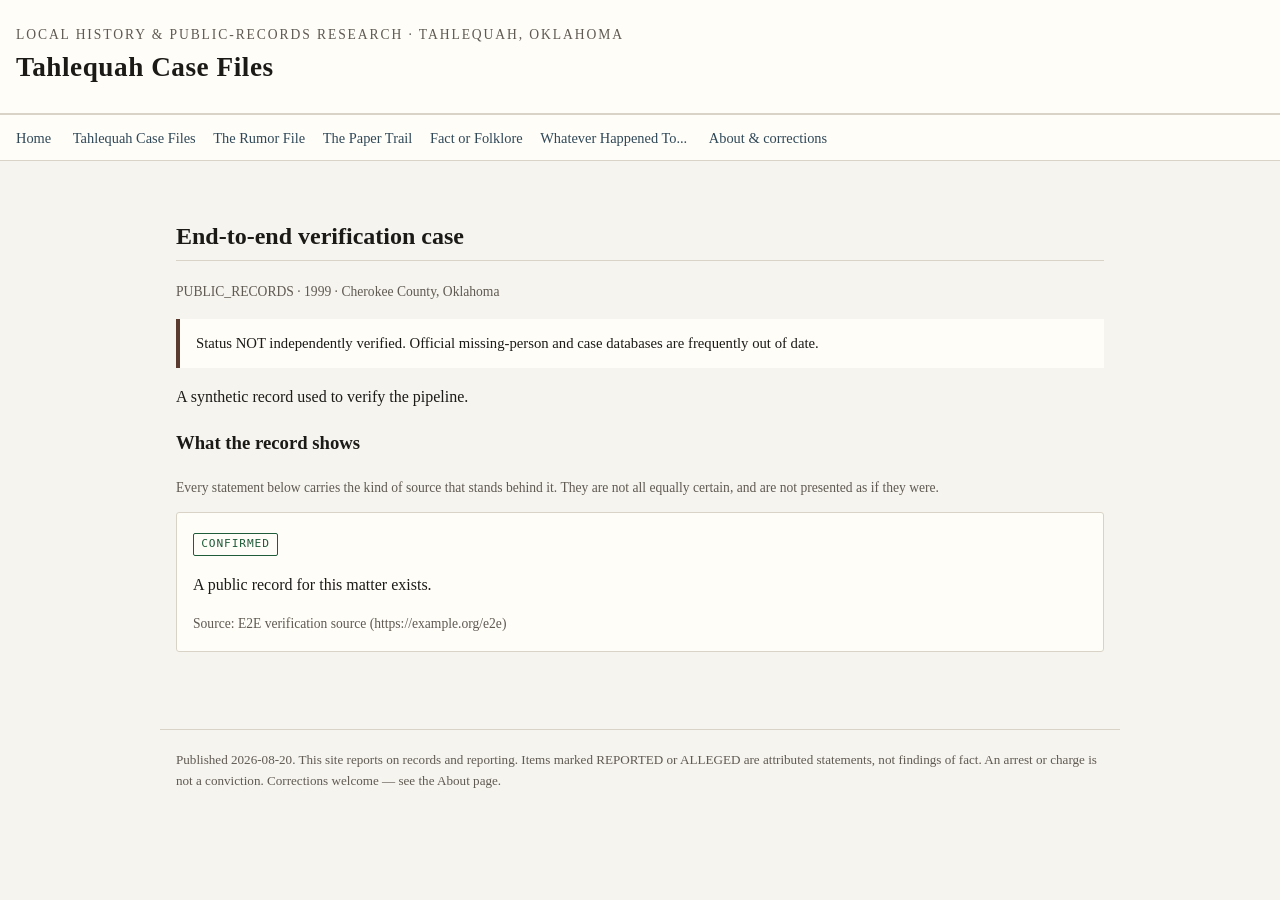
<file: cases/VERIFY-E2E.html>
<!doctype html>
<html lang="en">
<head>
<meta charset="utf-8">
<meta name="viewport" content="width=device-width,initial-scale=1">
<title>End-to-end verification case — Tahlequah Case Files</title>
<link rel="stylesheet" href="../assets/base.css">
</head>
<body>
<header class="site">
  <div class="tag">Local history &amp; public-records research · Tahlequah, Oklahoma</div>
  <h1>Tahlequah Case Files</h1>
</header>
<nav class="site">
  <a href="../index.html">Home</a>
  <a href="../category/tahlequah_case_files.html">Tahlequah Case Files</a><a href="../category/the_rumor_file.html">The Rumor File</a><a href="../category/the_paper_trail.html">The Paper Trail</a><a href="../category/fact_or_folklore.html">Fact or Folklore</a><a href="../category/whatever_happened_to.html">Whatever Happened To...</a>
  <a href="../about.html">About &amp; corrections</a>
</nav>
<main>

<h2>End-to-end verification case</h2>
<div class="meta">PUBLIC_RECORDS · 1999 ·
Cherokee County, Oklahoma
</div>





<div class="notice">Status NOT independently verified. Official missing-person and case databases are frequently out of date.</div>
<p>A synthetic record used to verify the pipeline.</p>

<h3>What the record shows</h3>
<p class="meta">Every statement below carries the kind of source that stands behind it.
They are not all equally certain, and are not presented as if they were.</p>

<div class="card">
<span class="tag-badge c-CONFIRMED">CONFIRMED</span>

<p>A public record for this matter exists.</p>
<div class="meta">Source: E2E verification source (https://example.org/e2e)</div>
</div>

















</main>
<footer>
Published 2026-08-20. This site reports on records and reporting. Items marked
REPORTED or ALLEGED are attributed statements, not findings of fact. An arrest or charge
is not a conviction. Corrections welcome — see the About page.
</footer>
</body>
</html>
</file>
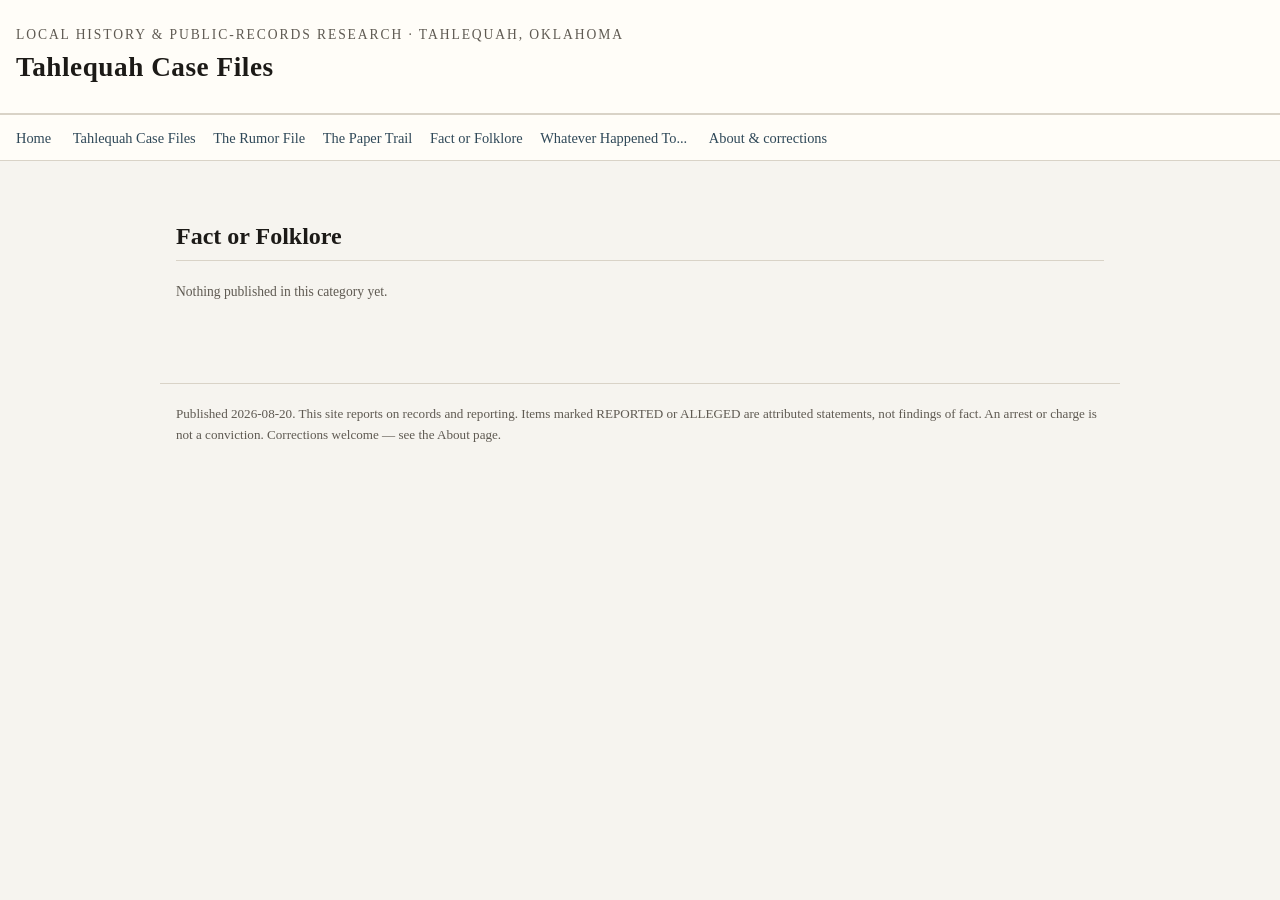
<file: category/fact_or_folklore.html>
<!doctype html>
<html lang="en">
<head>
<meta charset="utf-8">
<meta name="viewport" content="width=device-width,initial-scale=1">
<title>Fact or Folklore — Tahlequah Case Files</title>
<link rel="stylesheet" href="../assets/base.css">
</head>
<body>
<header class="site">
  <div class="tag">Local history &amp; public-records research · Tahlequah, Oklahoma</div>
  <h1>Tahlequah Case Files</h1>
</header>
<nav class="site">
  <a href="../index.html">Home</a>
  <a href="../category/tahlequah_case_files.html">Tahlequah Case Files</a><a href="../category/the_rumor_file.html">The Rumor File</a><a href="../category/the_paper_trail.html">The Paper Trail</a><a href="../category/fact_or_folklore.html">Fact or Folklore</a><a href="../category/whatever_happened_to.html">Whatever Happened To...</a>
  <a href="../about.html">About &amp; corrections</a>
</nav>
<main>

<h2>Fact or Folklore</h2>
<ul class="plain"><li class="meta">Nothing published in this category yet.</li></ul>

</main>
<footer>
Published 2026-08-20. This site reports on records and reporting. Items marked
REPORTED or ALLEGED are attributed statements, not findings of fact. An arrest or charge
is not a conviction. Corrections welcome — see the About page.
</footer>
</body>
</html>
</file>
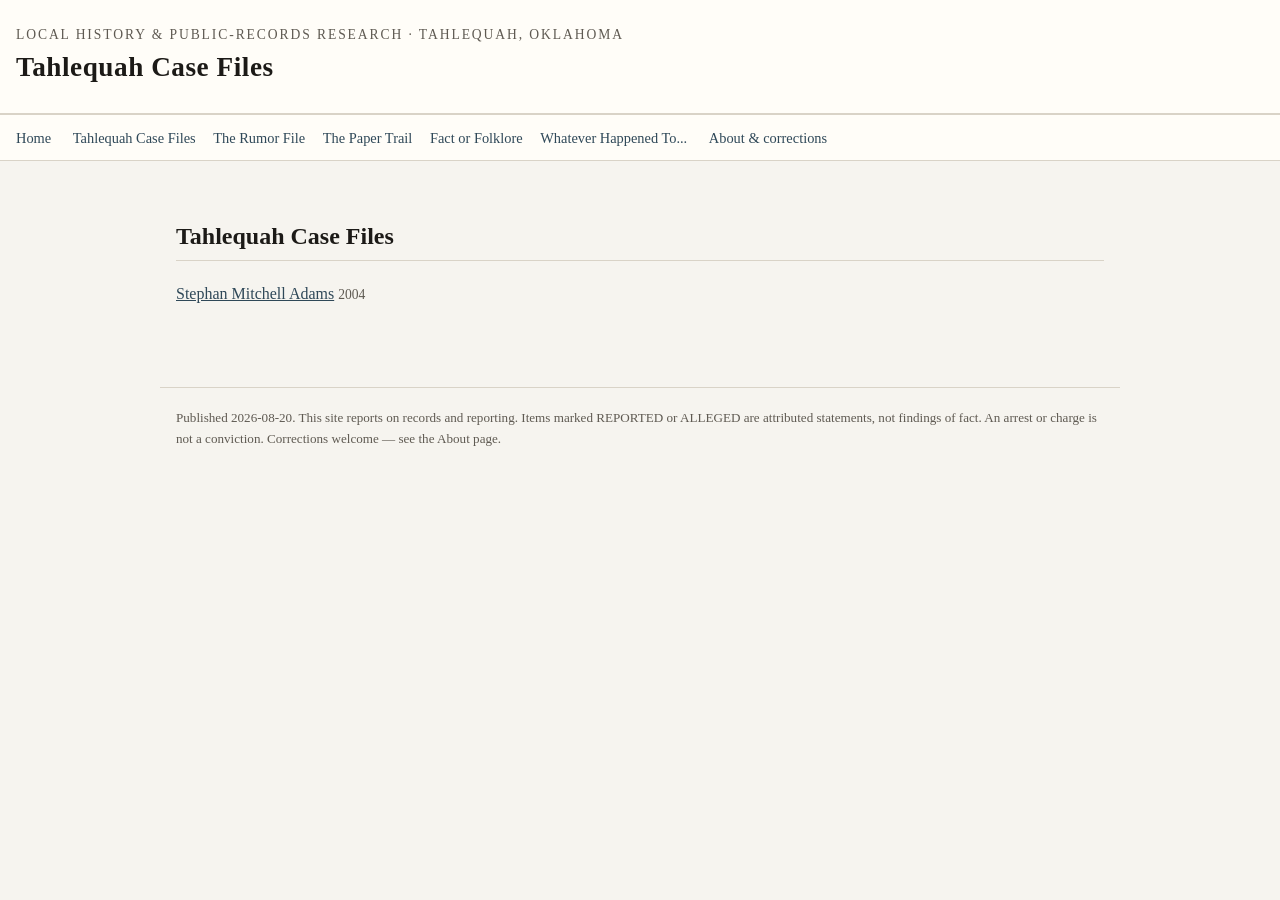
<file: category/tahlequah_case_files.html>
<!doctype html>
<html lang="en">
<head>
<meta charset="utf-8">
<meta name="viewport" content="width=device-width,initial-scale=1">
<title>Tahlequah Case Files — Tahlequah Case Files</title>
<link rel="stylesheet" href="../assets/base.css">
</head>
<body>
<header class="site">
  <div class="tag">Local history &amp; public-records research · Tahlequah, Oklahoma</div>
  <h1>Tahlequah Case Files</h1>
</header>
<nav class="site">
  <a href="../index.html">Home</a>
  <a href="../category/tahlequah_case_files.html">Tahlequah Case Files</a><a href="../category/the_rumor_file.html">The Rumor File</a><a href="../category/the_paper_trail.html">The Paper Trail</a><a href="../category/fact_or_folklore.html">Fact or Folklore</a><a href="../category/whatever_happened_to.html">Whatever Happened To...</a>
  <a href="../about.html">About &amp; corrections</a>
</nav>
<main>

<h2>Tahlequah Case Files</h2>
<ul class="plain">
<li><a href="../cases/TCF-011.html">Stephan Mitchell Adams</a>
<span class="meta">2004</span></li>
</ul>

</main>
<footer>
Published 2026-08-20. This site reports on records and reporting. Items marked
REPORTED or ALLEGED are attributed statements, not findings of fact. An arrest or charge
is not a conviction. Corrections welcome — see the About page.
</footer>
</body>
</html>
</file>
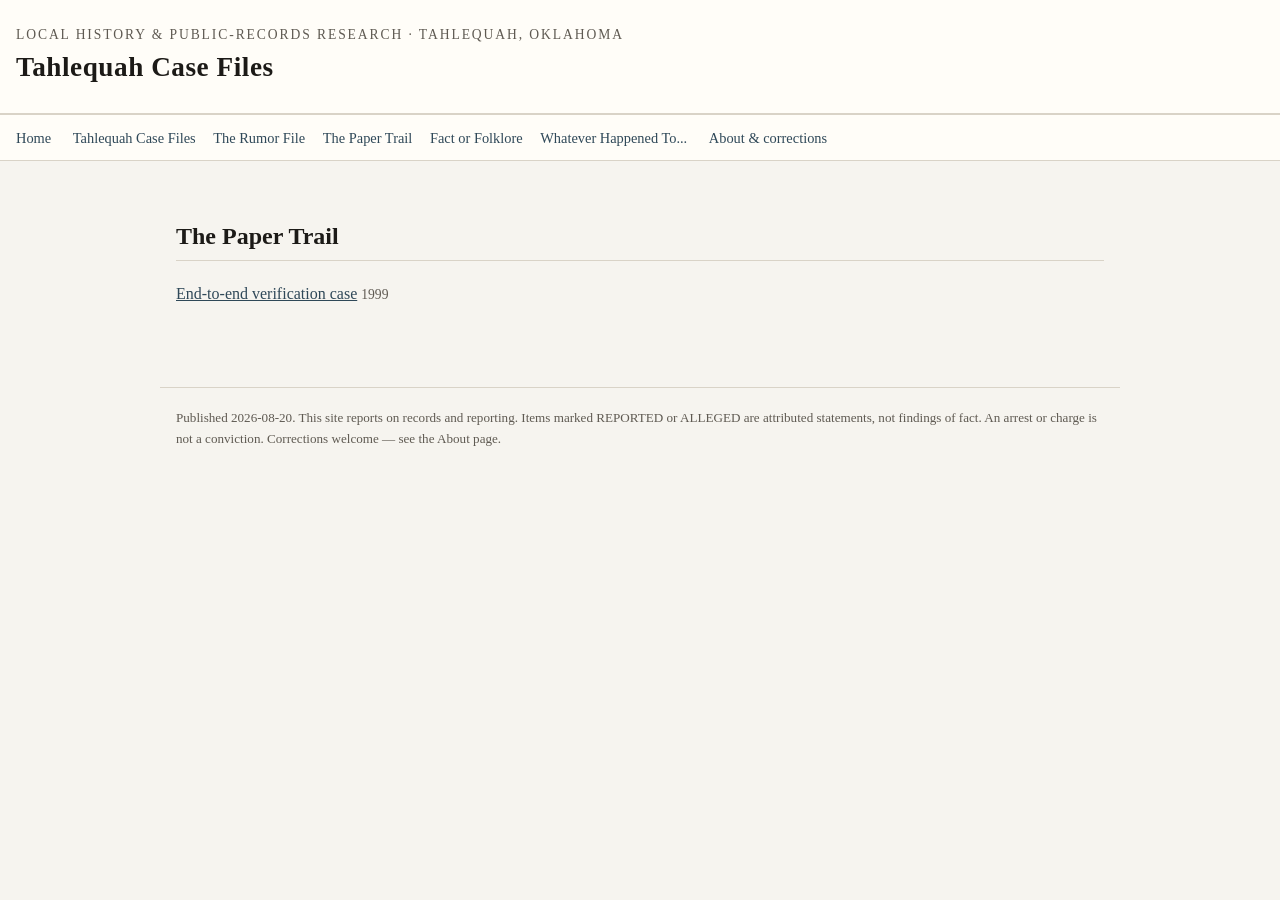
<file: category/the_paper_trail.html>
<!doctype html>
<html lang="en">
<head>
<meta charset="utf-8">
<meta name="viewport" content="width=device-width,initial-scale=1">
<title>The Paper Trail — Tahlequah Case Files</title>
<link rel="stylesheet" href="../assets/base.css">
</head>
<body>
<header class="site">
  <div class="tag">Local history &amp; public-records research · Tahlequah, Oklahoma</div>
  <h1>Tahlequah Case Files</h1>
</header>
<nav class="site">
  <a href="../index.html">Home</a>
  <a href="../category/tahlequah_case_files.html">Tahlequah Case Files</a><a href="../category/the_rumor_file.html">The Rumor File</a><a href="../category/the_paper_trail.html">The Paper Trail</a><a href="../category/fact_or_folklore.html">Fact or Folklore</a><a href="../category/whatever_happened_to.html">Whatever Happened To...</a>
  <a href="../about.html">About &amp; corrections</a>
</nav>
<main>

<h2>The Paper Trail</h2>
<ul class="plain">
<li><a href="../cases/VERIFY-E2E.html">End-to-end verification case</a>
<span class="meta">1999</span></li>
</ul>

</main>
<footer>
Published 2026-08-20. This site reports on records and reporting. Items marked
REPORTED or ALLEGED are attributed statements, not findings of fact. An arrest or charge
is not a conviction. Corrections welcome — see the About page.
</footer>
</body>
</html>
</file>
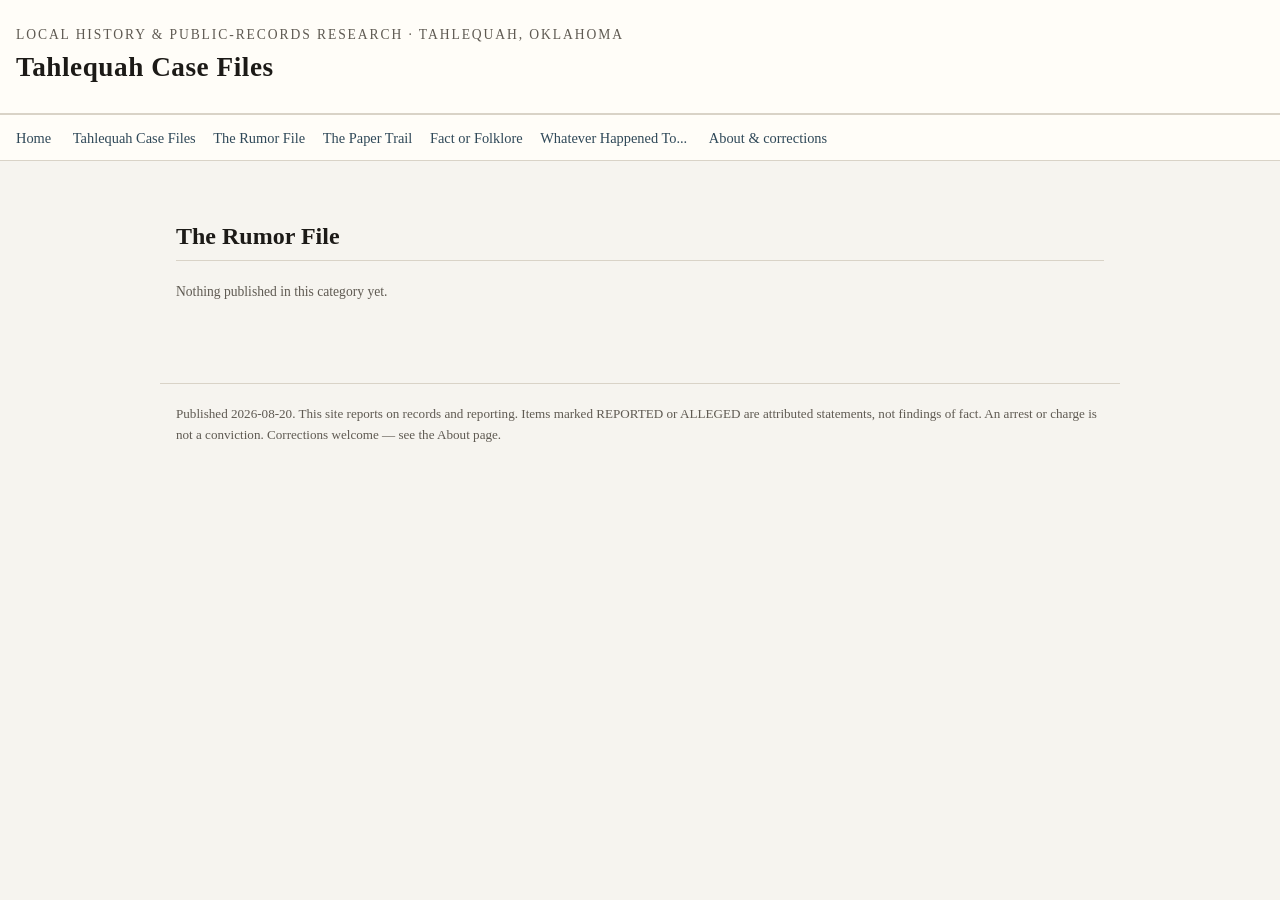
<file: category/the_rumor_file.html>
<!doctype html>
<html lang="en">
<head>
<meta charset="utf-8">
<meta name="viewport" content="width=device-width,initial-scale=1">
<title>The Rumor File — Tahlequah Case Files</title>
<link rel="stylesheet" href="../assets/base.css">
</head>
<body>
<header class="site">
  <div class="tag">Local history &amp; public-records research · Tahlequah, Oklahoma</div>
  <h1>Tahlequah Case Files</h1>
</header>
<nav class="site">
  <a href="../index.html">Home</a>
  <a href="../category/tahlequah_case_files.html">Tahlequah Case Files</a><a href="../category/the_rumor_file.html">The Rumor File</a><a href="../category/the_paper_trail.html">The Paper Trail</a><a href="../category/fact_or_folklore.html">Fact or Folklore</a><a href="../category/whatever_happened_to.html">Whatever Happened To...</a>
  <a href="../about.html">About &amp; corrections</a>
</nav>
<main>

<h2>The Rumor File</h2>
<ul class="plain"><li class="meta">Nothing published in this category yet.</li></ul>

</main>
<footer>
Published 2026-08-20. This site reports on records and reporting. Items marked
REPORTED or ALLEGED are attributed statements, not findings of fact. An arrest or charge
is not a conviction. Corrections welcome — see the About page.
</footer>
</body>
</html>
</file>
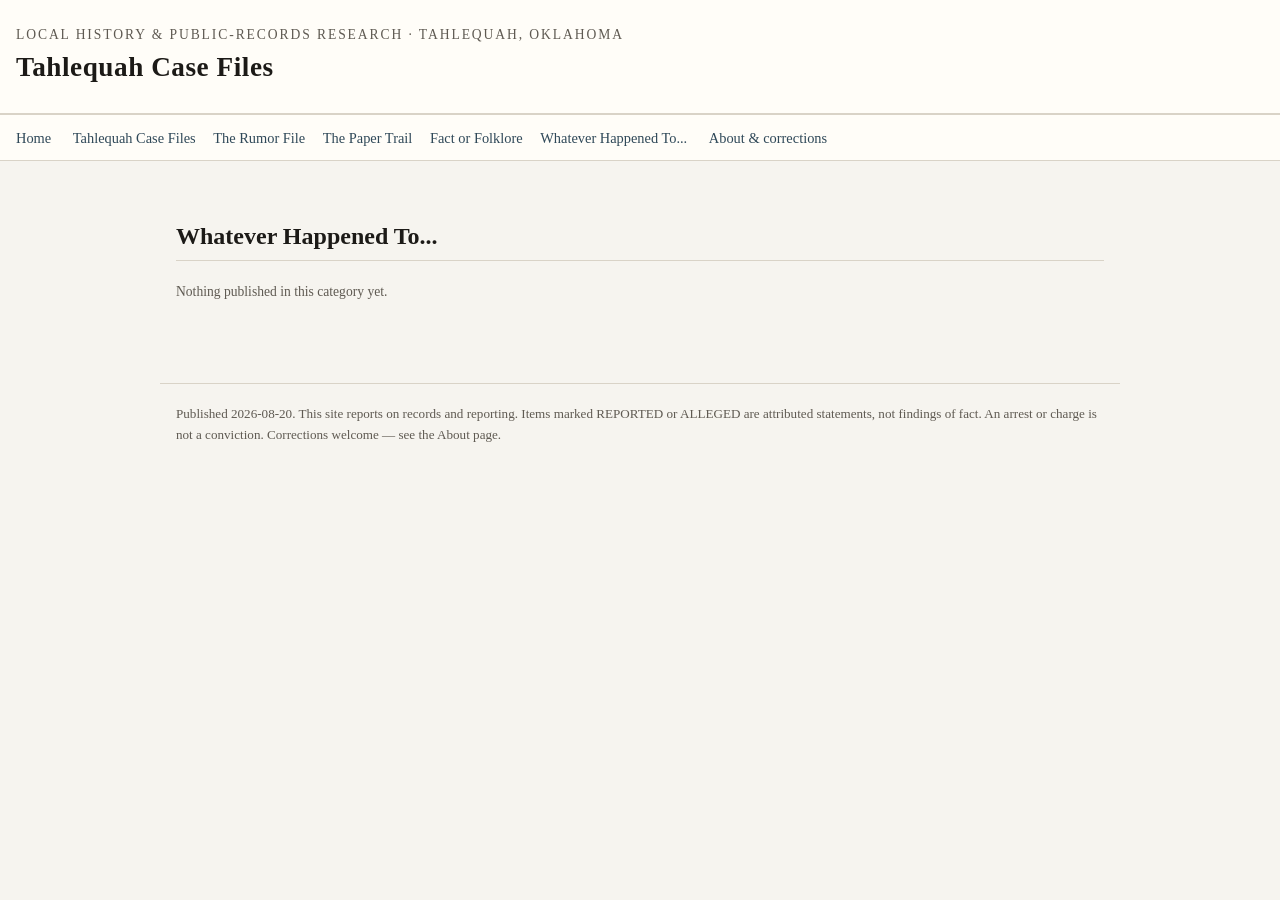
<file: category/whatever_happened_to.html>
<!doctype html>
<html lang="en">
<head>
<meta charset="utf-8">
<meta name="viewport" content="width=device-width,initial-scale=1">
<title>Whatever Happened To... — Tahlequah Case Files</title>
<link rel="stylesheet" href="../assets/base.css">
</head>
<body>
<header class="site">
  <div class="tag">Local history &amp; public-records research · Tahlequah, Oklahoma</div>
  <h1>Tahlequah Case Files</h1>
</header>
<nav class="site">
  <a href="../index.html">Home</a>
  <a href="../category/tahlequah_case_files.html">Tahlequah Case Files</a><a href="../category/the_rumor_file.html">The Rumor File</a><a href="../category/the_paper_trail.html">The Paper Trail</a><a href="../category/fact_or_folklore.html">Fact or Folklore</a><a href="../category/whatever_happened_to.html">Whatever Happened To...</a>
  <a href="../about.html">About &amp; corrections</a>
</nav>
<main>

<h2>Whatever Happened To...</h2>
<ul class="plain"><li class="meta">Nothing published in this category yet.</li></ul>

</main>
<footer>
Published 2026-08-20. This site reports on records and reporting. Items marked
REPORTED or ALLEGED are attributed statements, not findings of fact. An arrest or charge
is not a conviction. Corrections welcome — see the About page.
</footer>
</body>
</html>
</file>
<file: assets/base.css>
/* Tahlequah Case Files - newsroom / archive aesthetic.
   Deliberately sober: no tape, no splatter, no true-crime kitsch. */
:root{
  --bg:#f6f4ef; --panel:#fffdf8; --ink:#1c1a17; --muted:#5f5a52;
  --rule:#d9d3c7; --accent:#5a3a2e; --accent2:#2f4858;
  --confirmed:#1f5c3a; --reported:#5a4a1f; --alleged:#7a3b1f;
  --theory:#3d3a70; --contradicted:#7a1f2b; --unknown:#5f5a52;
}
@media (prefers-color-scheme: dark){
  :root:not([data-theme="light"]){
    --bg:#14130f; --panel:#1c1b17; --ink:#ece7dc; --muted:#a49d90;
    --rule:#332f28; --accent:#c9a68f; --accent2:#8fb3c9;
    --confirmed:#7fd0a4; --reported:#d6c07a; --alleged:#e0a077;
    --theory:#a9a5e0; --contradicted:#e08d9a; --unknown:#a49d90;
  }
}
*{box-sizing:border-box}
body{margin:0;background:var(--bg);color:var(--ink);
  font-family:Georgia,"Iowan Old Style","Times New Roman",serif;line-height:1.6}
header.site{border-bottom:2px solid var(--rule);padding:1.5rem 1rem;background:var(--panel)}
header.site h1{margin:0;font-size:1.7rem;letter-spacing:.02em}
header.site .tag{color:var(--muted);font-size:.85rem;text-transform:uppercase;letter-spacing:.14em}
nav.site{padding:.6rem 1rem;border-bottom:1px solid var(--rule);background:var(--panel)}
nav.site a{color:var(--accent2);margin-right:1.1rem;text-decoration:none;font-size:.9rem}
nav.site a:hover{text-decoration:underline}
main{max-width:60rem;margin:0 auto;padding:1.5rem 1rem 4rem}
h2{border-bottom:1px solid var(--rule);padding-bottom:.3rem;margin-top:2rem}
a{color:var(--accent2)}
.card{background:var(--panel);border:1px solid var(--rule);border-radius:3px;
  padding:1rem;margin:.8rem 0}
.card h3{margin:.1rem 0 .4rem}
.meta{color:var(--muted);font-size:.85rem}
.notice{border-left:4px solid var(--accent);background:var(--panel);
  padding:.8rem 1rem;margin:1rem 0;font-size:.92rem}
.warn{border-left-color:var(--contradicted)}
table{width:100%;border-collapse:collapse;font-size:.92rem}
th,td{text-align:left;border-bottom:1px solid var(--rule);padding:.45rem .5rem;vertical-align:top}
.wrap{overflow-x:auto}
.tag-badge{display:inline-block;font-family:ui-monospace,Consolas,monospace;
  font-size:.7rem;letter-spacing:.08em;padding:.1rem .45rem;border:1px solid currentColor;
  border-radius:2px;text-transform:uppercase}
.c-CONFIRMED{color:var(--confirmed)} .c-REPORTED{color:var(--reported)}
.c-ALLEGED{color:var(--alleged)} .c-THEORY{color:var(--theory)}
.c-CONTRADICTED{color:var(--contradicted)} .c-UNKNOWN{color:var(--unknown)}
.c-UNVERIFIED_LEAD{color:var(--unknown)}
footer{border-top:1px solid var(--rule);padding:1.2rem 1rem;color:var(--muted);
  font-size:.82rem;max-width:60rem;margin:0 auto}
ul.plain{list-style:none;padding-left:0}
</file>
